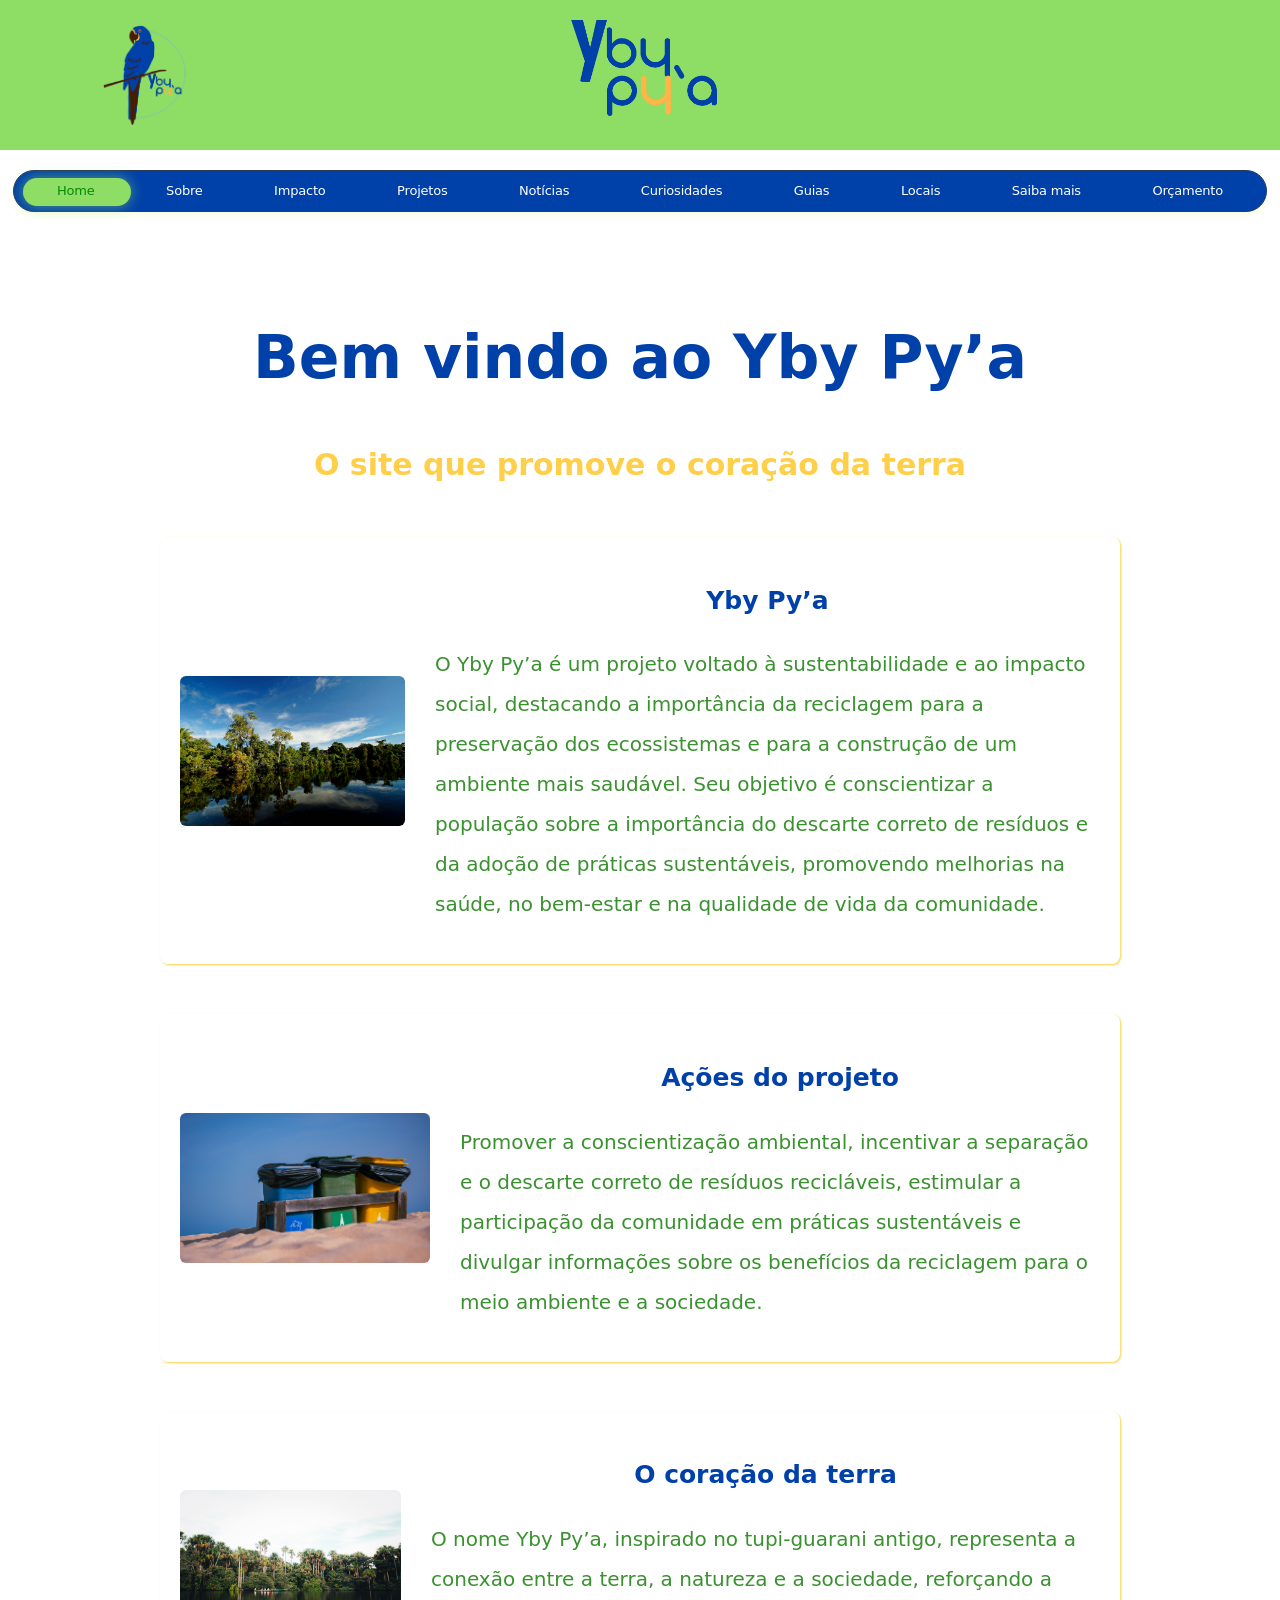
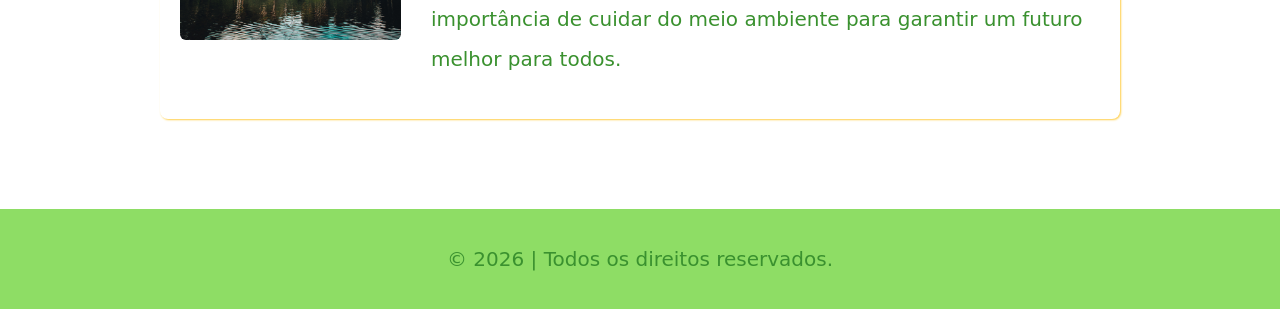
<file: index.html>
<!DOCTYPE html>
<html lang="pt-BR">
<head>
    <meta charset="UTF-8">
    <meta name="viewport" content="width=device-width, initial-scale=1.0">
    <title>Home</title>
    <link rel="stylesheet" href="css/index.css">
    <link rel="icon" href="img/logo.png">
</head>
<body>
    <header>
            <img src="img/logo.png" alt="..." class="logo">
         
         
         <img src="img/slogan.png" alt="..." class="slogan">
    </header>
      <nav class="navbar">
            <ul>
                <li><a href="index.html" class="ativo">Home</a></li>
                <li><a href="sobre.html">Sobre</a></li>
                <li><a href="impacto.html">Impacto</a></li>
                <li><a href="projetos.html">Projetos</a></li>
                <li><a href="noticias.html">Notícias</a></li>
                <li><a href="curiosidades.html">Curiosidades</a></li>
                <li><a href="guias.html">Guias</a></li>
                <li><a href="localizacao.html">Locais</a></li>
                <li><a href="contato.html">Saiba mais</a></li>
                <li><a href="orcamento.html">Orçamento</a></li>
            </ul>
            <div class="indicador"></div>
        </nav>
    <main>
        <h1>Bem vindo ao Yby Py’a</h1>
        <h2>O site que promove o coração da terra</h2>
        <article>
            <img src="img/home01.jpg" alt="Floresta tropical espelhada nas águas calmas de um rio, sob um céu azul com nuvens esparsas">
            <div>
                <h2><b>Yby Py’a</b></h2>
                <p>
                    O Yby Py’a é um projeto voltado à sustentabilidade e ao impacto social, destacando a importância da reciclagem para a preservação dos ecossistemas e para a construção de um ambiente mais saudável. Seu objetivo é conscientizar a população sobre a importância do descarte correto de resíduos e da adoção de práticas sustentáveis, promovendo melhorias na saúde, no bem-estar e na qualidade de vida da comunidade.
                </p>
            </div>
        </article>
        <article>
            <img src="img/home02.jpg" alt="Lixeiras de coleta seletiva em azul, verde e amarelo, instaladas sobre a areia sob um céu limpo.">
            <div>
                <h2><b>Ações do projeto</b></h2>
                <p>
                    Promover a conscientização ambiental, incentivar a separação e o descarte correto de resíduos recicláveis, estimular a participação da comunidade em práticas sustentáveis e divulgar informações sobre os benefícios da reciclagem para o meio ambiente e a sociedade.
                </p>
            </div>
        </article>
        <article>
            <img src="img/home03.jpg" alt="Canoa com visitantes desliza pelas águas escuras de um lago, cercada por palmeiras altas e vegetação densa.">
            <div>
                <h2><b>O coração da terra</b></h2>
                <p>
                    O nome Yby Py’a, inspirado no tupi-guarani antigo, representa a conexão entre a terra, a natureza e a sociedade, reforçando a importância de cuidar do meio ambiente para garantir um futuro melhor para todos.
                </p>
            </div>
        </article>
    </main>
    <footer>
        <p>
            © 2026 | Todos os direitos reservados.
        </p>
    </footer>
    <script src="JS/navbar.js"></script>
</body>
</html>
</file>
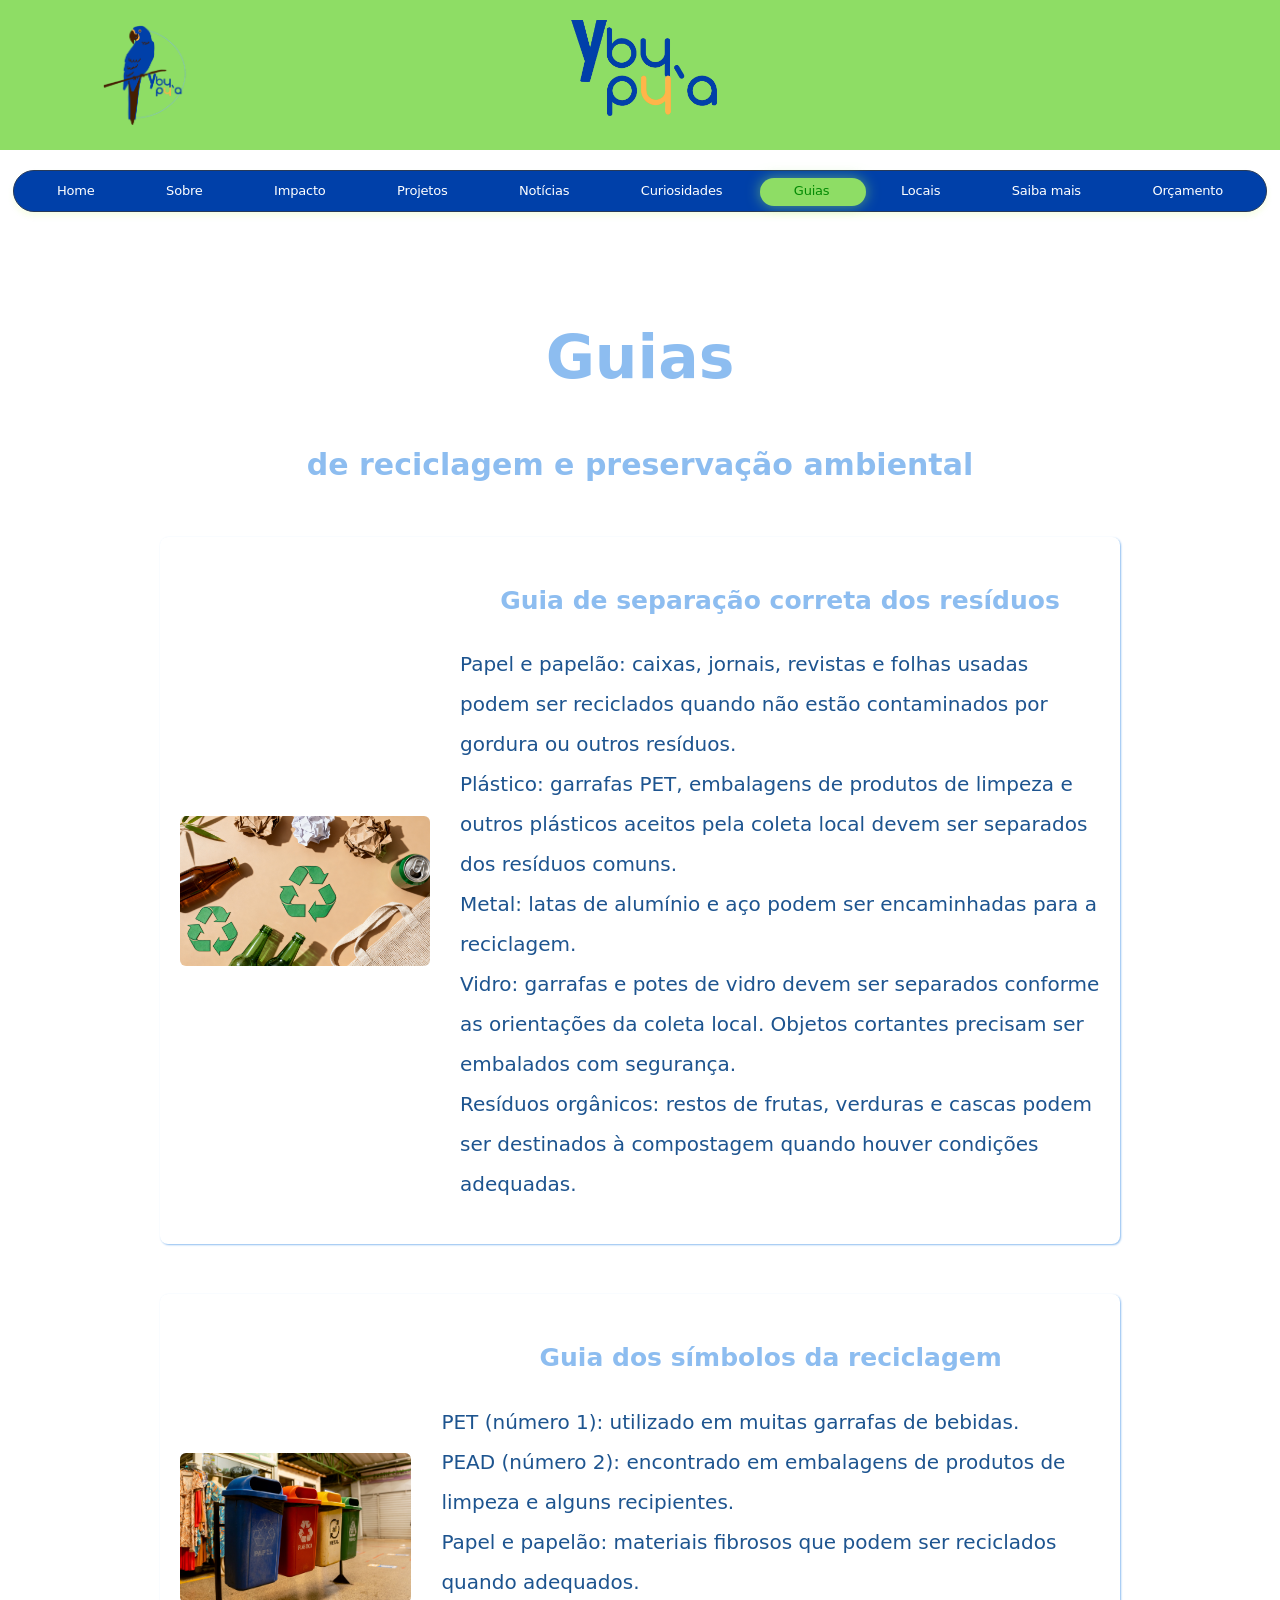
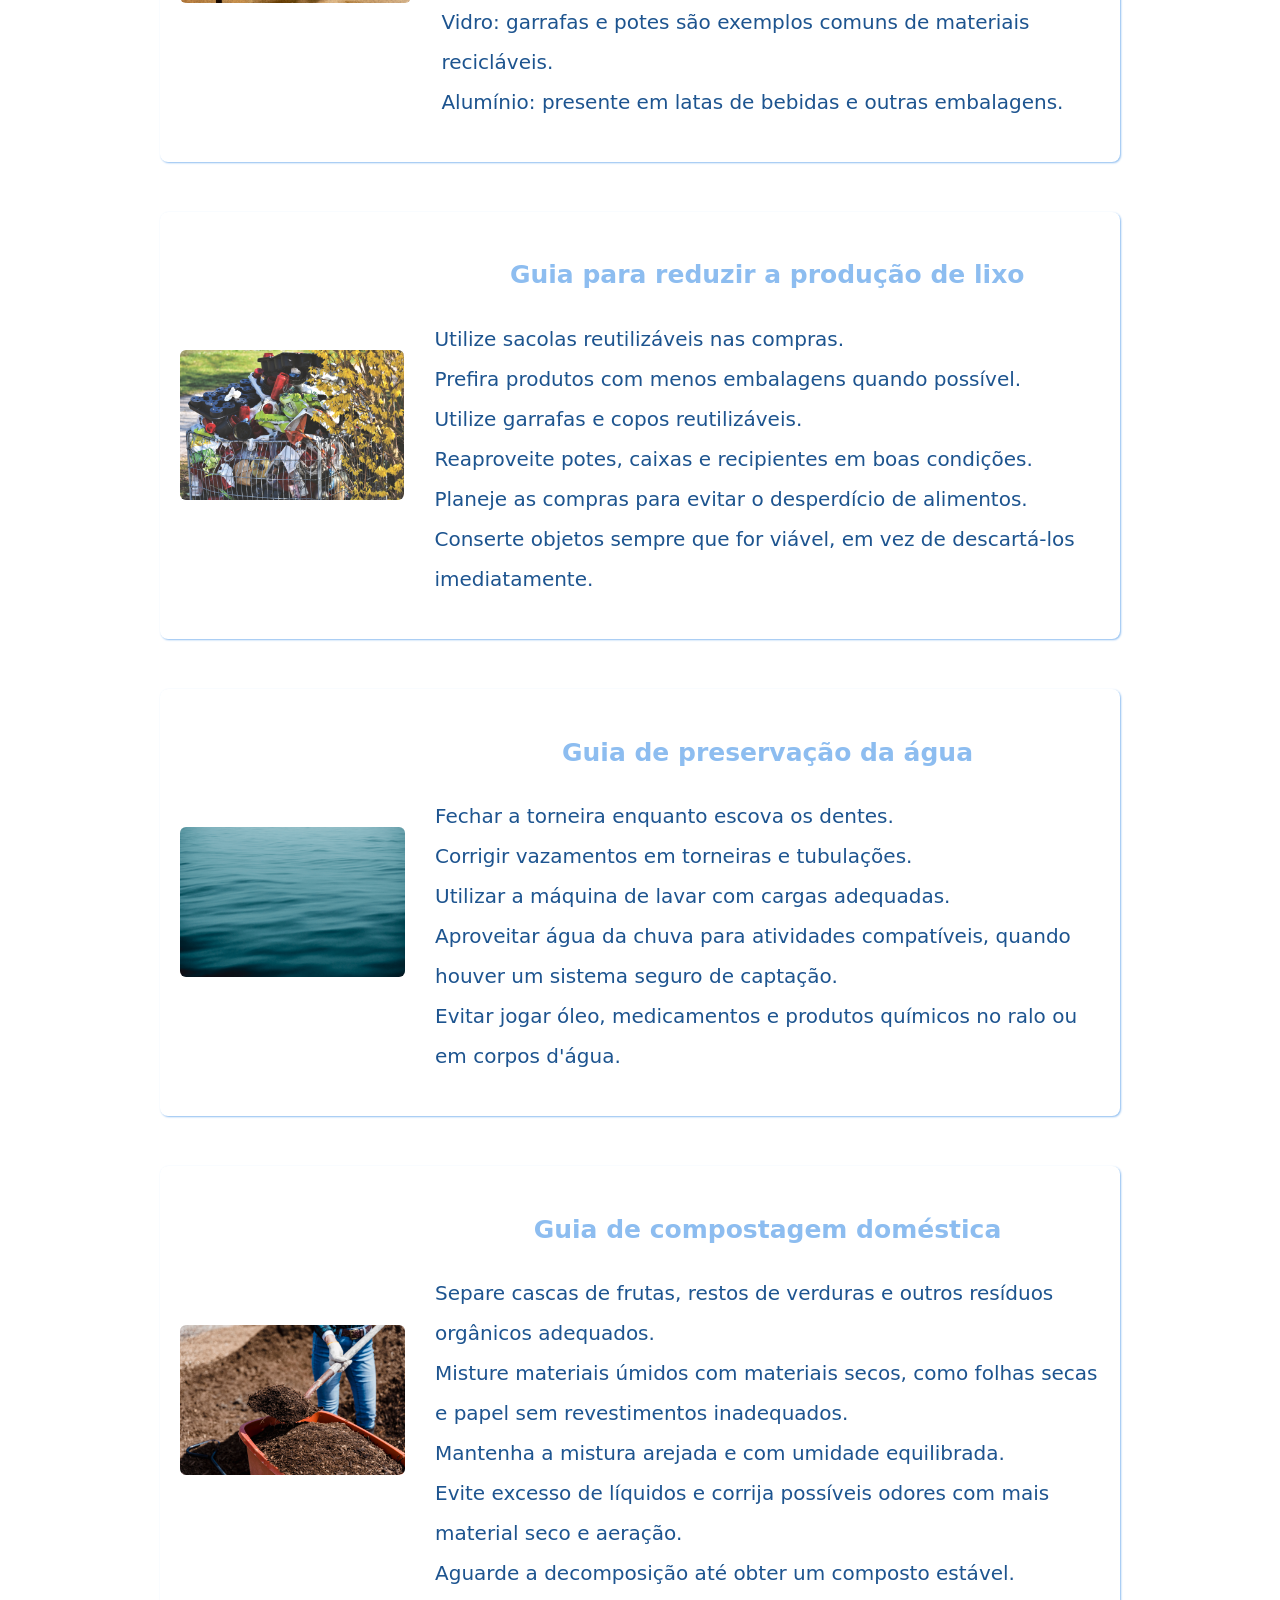
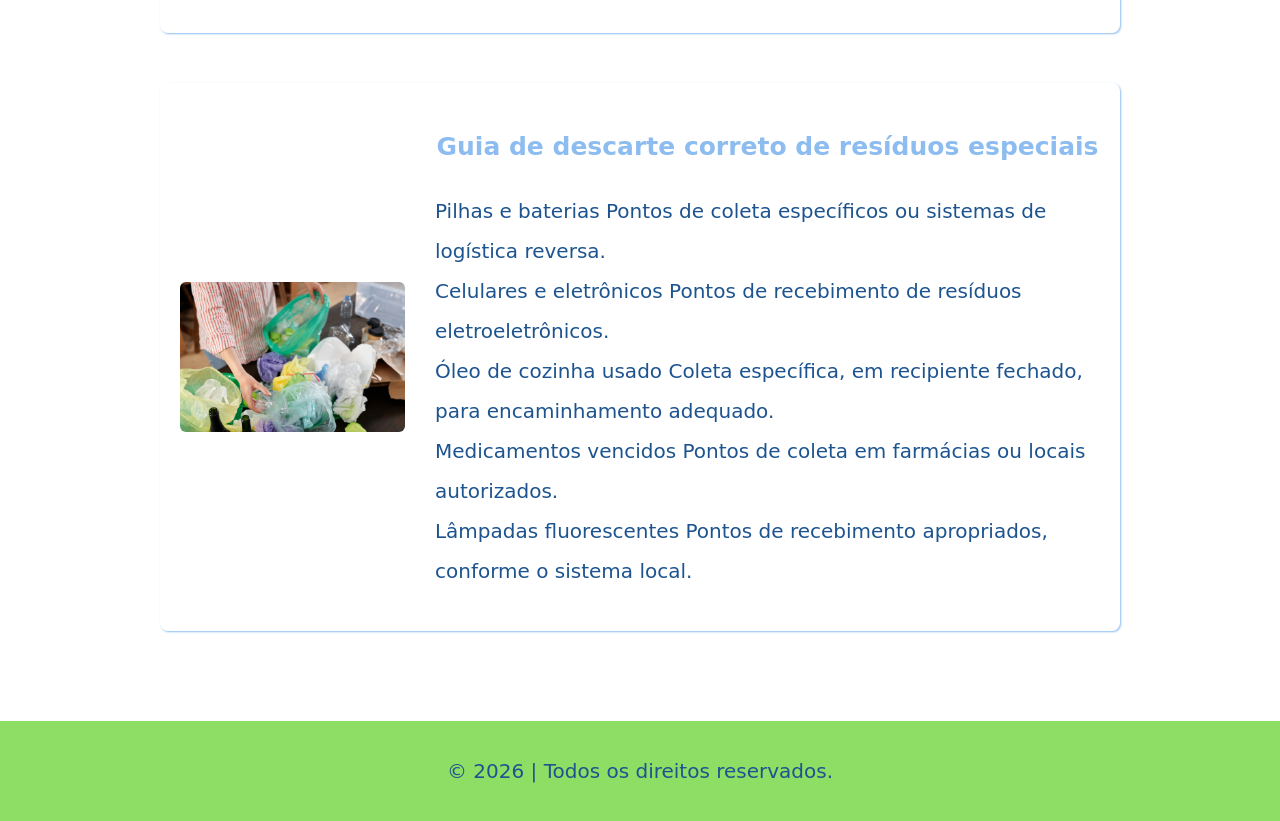
<file: guias.html>
<!DOCTYPE html>
<html lang="pt-BR">
<head>
    <meta charset="UTF-8">
    <meta name="viewport" content="width=device-width, initial-scale=1.0">
    <title>Guias</title>
    <link rel="stylesheet" href="css/guias.css">
    <link rel="icon" href="img/logo.png">
</head>
<body>
    <header>
         
            <img src="img/logo.png" alt="..." class="logo">
         
         
         <img src="img/slogan.png" alt="..." class="slogan">
    </header>
    <nav class="navbar">
            <ul>
                <li><a href="index.html">Home</a></li>
                <li><a href="sobre.html">Sobre</a></li>
                <li><a href="impacto.html">Impacto</a></li>
                <li><a href="projetos.html">Projetos</a></li>
                <li><a href="noticias.html">Notícias</a></li>
                <li><a href="curiosidades.html">Curiosidades</a></li>
                <li><a href="guias.html" class="ativo">Guias</a></li>
                <li><a href="localizacao.html">Locais</a></li>
                <li><a href="contato.html">Saiba mais</a></li>
                <li><a href="orcamento.html">Orçamento</a></li>
            </ul>
            <div class="indicador"></div>
        </nav>
    <main>
        <h1>Guias</h1>
        <h2>de reciclagem e preservação ambiental</h2>
        <article>
            <!-- INSERIR IMAGEM -->
            <img src="img/guias01.jpg" alt="...">
            <div>
                <h2><b>Guia de separação correta dos resíduos</b></h2>
                <p>
                    Papel e papelão: caixas, jornais, revistas e folhas usadas podem ser reciclados quando não estão contaminados por gordura ou outros resíduos.
                    <br>
                    Plástico: garrafas PET, embalagens de produtos de limpeza e outros plásticos aceitos pela coleta local devem ser separados dos resíduos comuns.
                    <br>
                    Metal: latas de alumínio e aço podem ser encaminhadas para a reciclagem.
                    <br>
                    Vidro: garrafas e potes de vidro devem ser separados conforme as orientações da coleta local. Objetos cortantes precisam ser embalados com segurança.
                    <br>    
                    Resíduos orgânicos: restos de frutas, verduras e cascas podem ser destinados à compostagem quando houver condições adequadas. 
                </p>
            </div>
        </article>
        <article>
            <!-- INSERIR IMAGEM -->
            <img src="img/guias02.jpg" alt="...">
            <div>
                <h2><b>Guia dos símbolos da reciclagem</b></h2>
                <p>
                    PET (número 1): utilizado em muitas garrafas de bebidas.
                    <br>
                    PEAD (número 2): encontrado em embalagens de produtos de limpeza e alguns recipientes.
                    <br>
                    Papel e papelão: materiais fibrosos que podem ser reciclados quando adequados.
                    <br>
                    Vidro: garrafas e potes são exemplos comuns de materiais recicláveis.
                    <br>
                    Alumínio: presente em latas de bebidas e outras embalagens.
                </p>
            </div>
        </article>
        <article>
            <!-- INSERIR IMAGEM -->
            <img src="img/guias03.jpg" alt="...">
            <div>
                <h2><b>Guia para reduzir a produção de lixo</b></h2>
                <p>
                    Utilize sacolas reutilizáveis nas compras.
                    <br>
                    Prefira produtos com menos embalagens quando possível.
                    <br>
                    Utilize garrafas e copos reutilizáveis.
                    <br>
                    Reaproveite potes, caixas e recipientes em boas condições.
                    <br>
                    Planeje as compras para evitar o desperdício de alimentos.
                    <br>
                    Conserte objetos sempre que for viável, em vez de descartá-los imediatamente.
                </p>
            </div>
        </article>
        <article>
            <!-- INSERIR IMAGEM -->
            <img src="img/guias04.jpg" alt="...">
            <div>
                <h2><b>Guia de preservação da água</b></h2>
                <p>
                    Fechar a torneira enquanto escova os dentes.
                    <br>
                    Corrigir vazamentos em torneiras e tubulações.
                    <br>
                    Utilizar a máquina de lavar com cargas adequadas.
                    <br>
                    Aproveitar água da chuva para atividades compatíveis, quando houver um sistema seguro de captação.
                    <br>
                    Evitar jogar óleo, medicamentos e produtos químicos no ralo ou em corpos d'água. 
                </p>
            </div>
        </article>
        <article>
            <!-- INSERIR IMAGEM -->
            <img src="img/guias05.jpg" alt="...">
            <div>
                <h2><b>Guia de compostagem doméstica</b></h2>
                <p>
                    Separe cascas de frutas, restos de verduras e outros resíduos orgânicos adequados.
                    <br>
                    Misture materiais úmidos com materiais secos, como folhas secas e papel sem revestimentos inadequados.
                    <br>
                    Mantenha a mistura arejada e com umidade equilibrada.
                    <br>
                    Evite excesso de líquidos e corrija possíveis odores com mais material seco e aeração.
                    <br>
                    Aguarde a decomposição até obter um composto estável.
                </p>
            </div>
        </article>
        <article>
            <!-- INSERIR IMAGEM -->
            <img src="img/guias06.jpg" alt="...">
            <div>
                <h2><b>Guia de descarte correto de resíduos especiais</b></h2>
                <p>
                    Pilhas e baterias	Pontos de coleta específicos ou sistemas de logística reversa.
                    <br>
                    Celulares e eletrônicos	Pontos de recebimento de resíduos eletroeletrônicos.
                    <br>
                    Óleo de cozinha usado	Coleta específica, em recipiente fechado, para encaminhamento adequado.
                    <br>
                    Medicamentos vencidos	Pontos de coleta em farmácias ou locais autorizados.
                    <br>
                    Lâmpadas fluorescentes	Pontos de recebimento apropriados, conforme o sistema local. 
                </p>
            </div>
        </article>
    </main>
    <footer>
        <p>
            © 2026 | Todos os direitos reservados.
        </p>
    </footer>
    <script src="JS/navbar.js"></script>
</body>
</html>
</file>
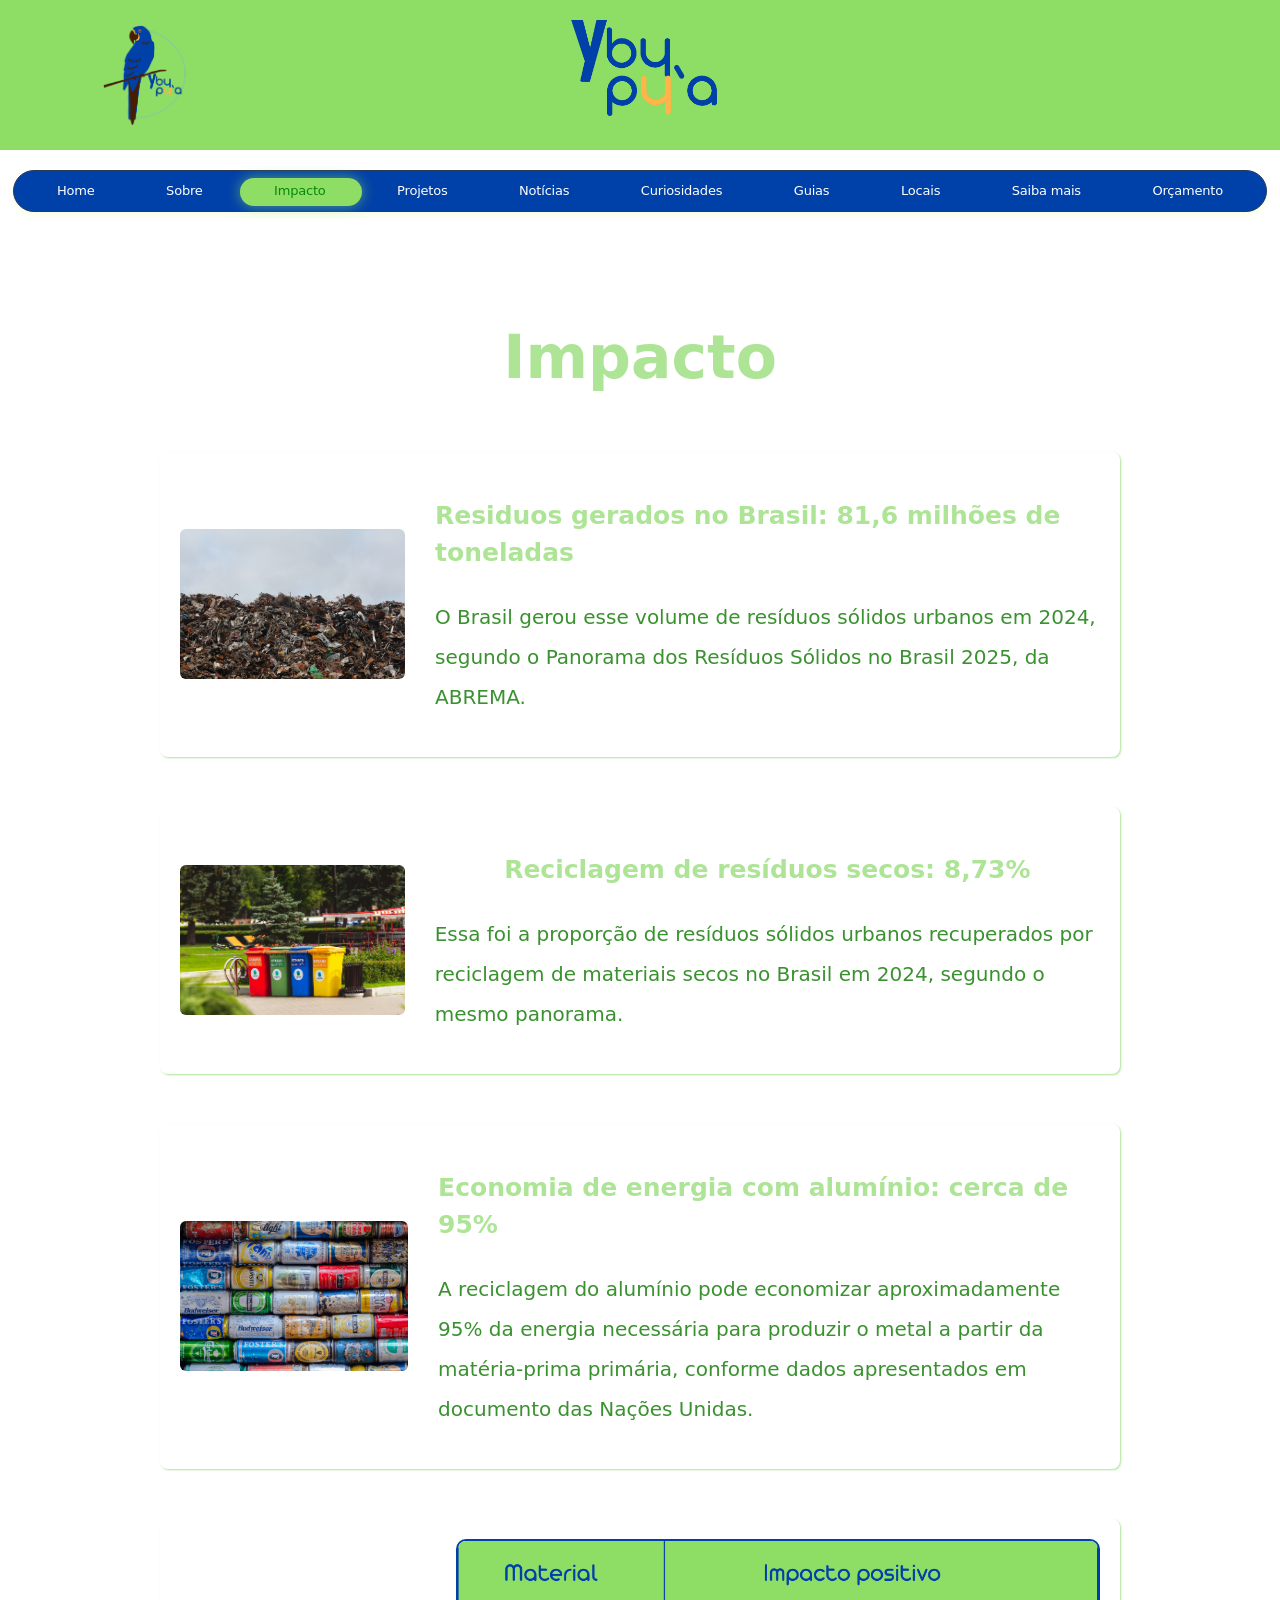
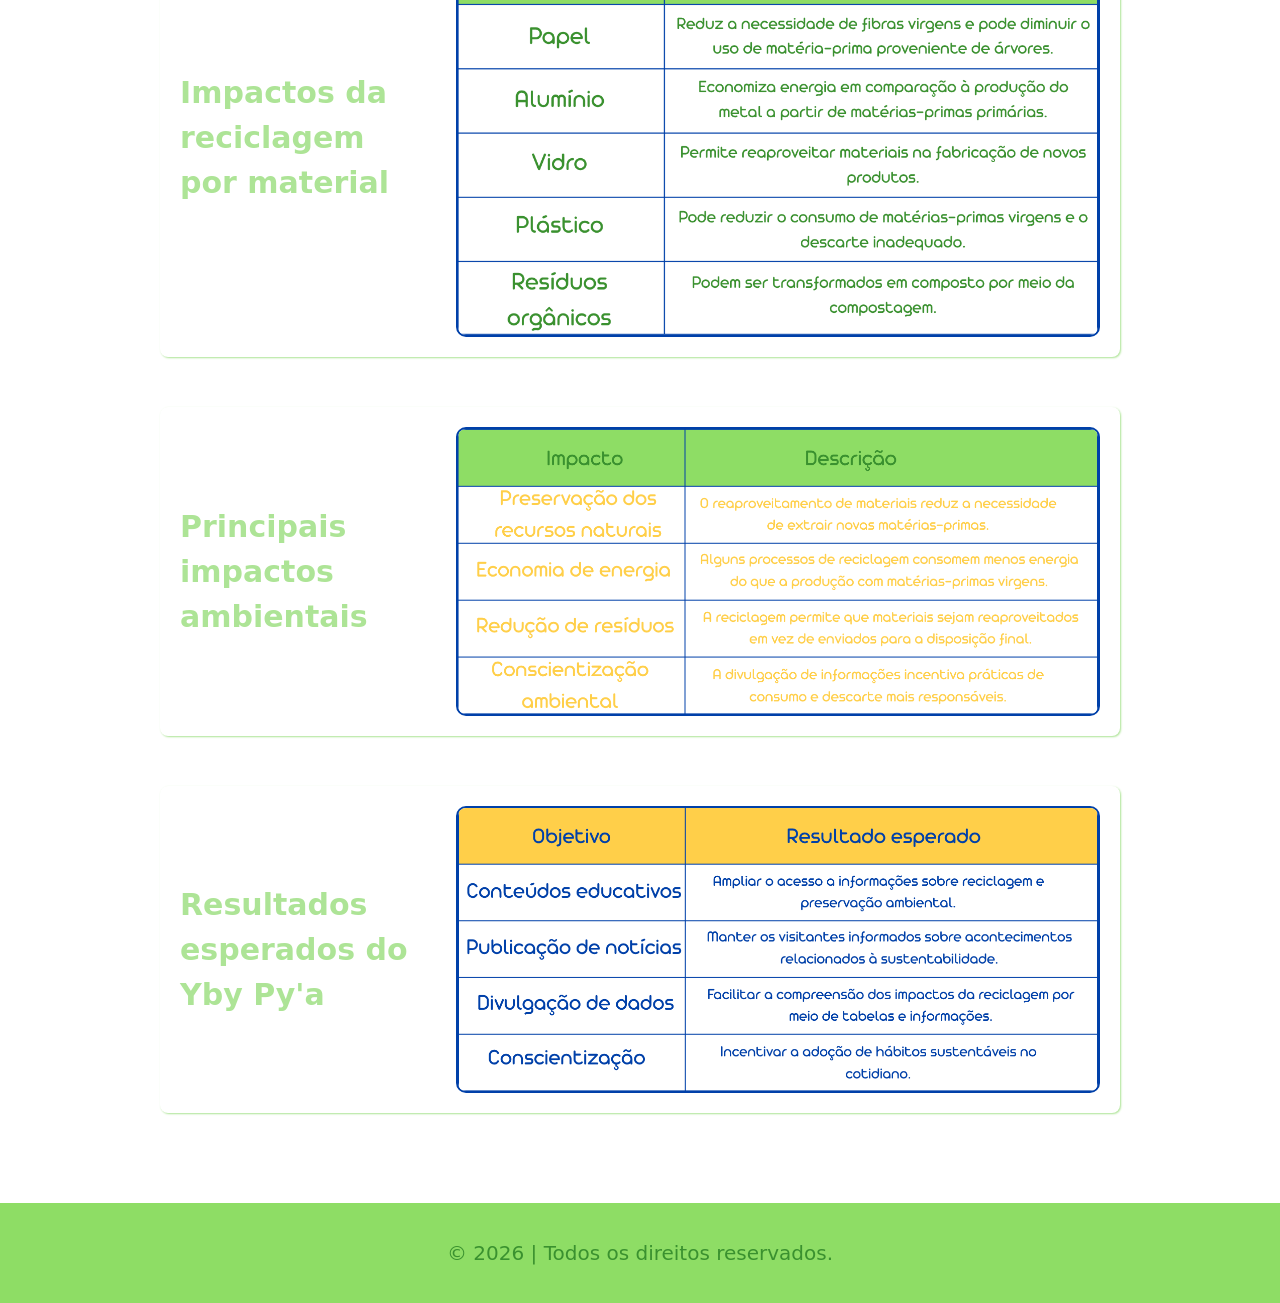
<file: impacto.html>
<!DOCTYPE html>
<html lang="pt-BR">
<head>
    <meta charset="UTF-8">
    <meta name="viewport" content="width=device-width, initial-scale=1.0">
    <title>Impacto</title>
    <link rel="stylesheet" href="css/impacto.css">
    <link rel="icon" href="img/logo.png">
</head>
<body>
    <header>
         
            <img src="img/logo.png" alt="..." class="logo">
         
         
         <img src="img/slogan.png" alt="..." class="slogan">
    </header>
    <nav class="navbar">
            <ul>
                <li><a href="index.html">Home</a></li>
                <li><a href="sobre.html">Sobre</a></li>
                <li><a href="impacto.html"  class="ativo">Impacto</a></li>
                <li><a href="projetos.html">Projetos</a></li>
                <li><a href="noticias.html">Notícias</a></li>
                <li><a href="curiosidades.html">Curiosidades</a></li>
                <li><a href="guias.html">Guias</a></li>
                <li><a href="localizacao.html">Locais</a></li>
                <li><a href="contato.html">Saiba mais</a></li>
                <li><a href="orcamento.html">Orçamento</a></li>
            </ul>
            <div class="indicador"></div>
        </nav>
    <main>
        <h1>Impacto</h1>
        <article>
            <img src="img/impactos01.jpg" alt="...">
            <div>
                <h2><b>Residuos gerados no Brasil: 81,6 milhões de toneladas</b></h2>
                <p>
                    O Brasil gerou esse volume de resíduos sólidos urbanos em 2024, segundo o Panorama dos Resíduos Sólidos no Brasil 2025, da ABREMA.
                </p>
            </div>
        </article>
        <article>
            <img src="img/impactos02.jpg" alt="...">
            <div>
                <h2><b>Reciclagem de resíduos secos: 8,73%</b></h2>
                <p>
                    Essa foi a proporção de resíduos sólidos urbanos recuperados por reciclagem de materiais secos no Brasil em 2024, segundo o mesmo panorama.
                </p>
            </div>
        </article>
        <article>
            <img src="img/impactos03.jpg" alt="...">
            <div>
                <h2><b>Economia de energia com alumínio: cerca de 95%</b></h2>
                <p>
                    A reciclagem do alumínio pode economizar aproximadamente 95% da energia necessária para produzir o metal a partir da matéria-prima primária, conforme dados apresentados em documento das Nações Unidas.
                </p>
            </div>
        </article>
        <article>
            <h2>Impactos da reciclagem por material</h2>
            <img src="img/tabelas_impactos01.png" alt="..." class="tabela01">
        </article>
        <article>
            <h2>Principais impactos ambientais</h2>
            <img src="img/tabelas_impactos02.png" alt="..." class="tabela02">
        </article>
        <article>
            <h2>Resultados esperados do Yby Py'a</h2>
            <img src="img/tabelas_impactos03.png" alt="..." class="tabela03">
        </article>
    </main>
    <footer>
        <p>
            © 2026 | Todos os direitos reservados.
        </p>
    </footer>
    <script src="JS/navbar.js"></script>
</body>
</html>
</file>
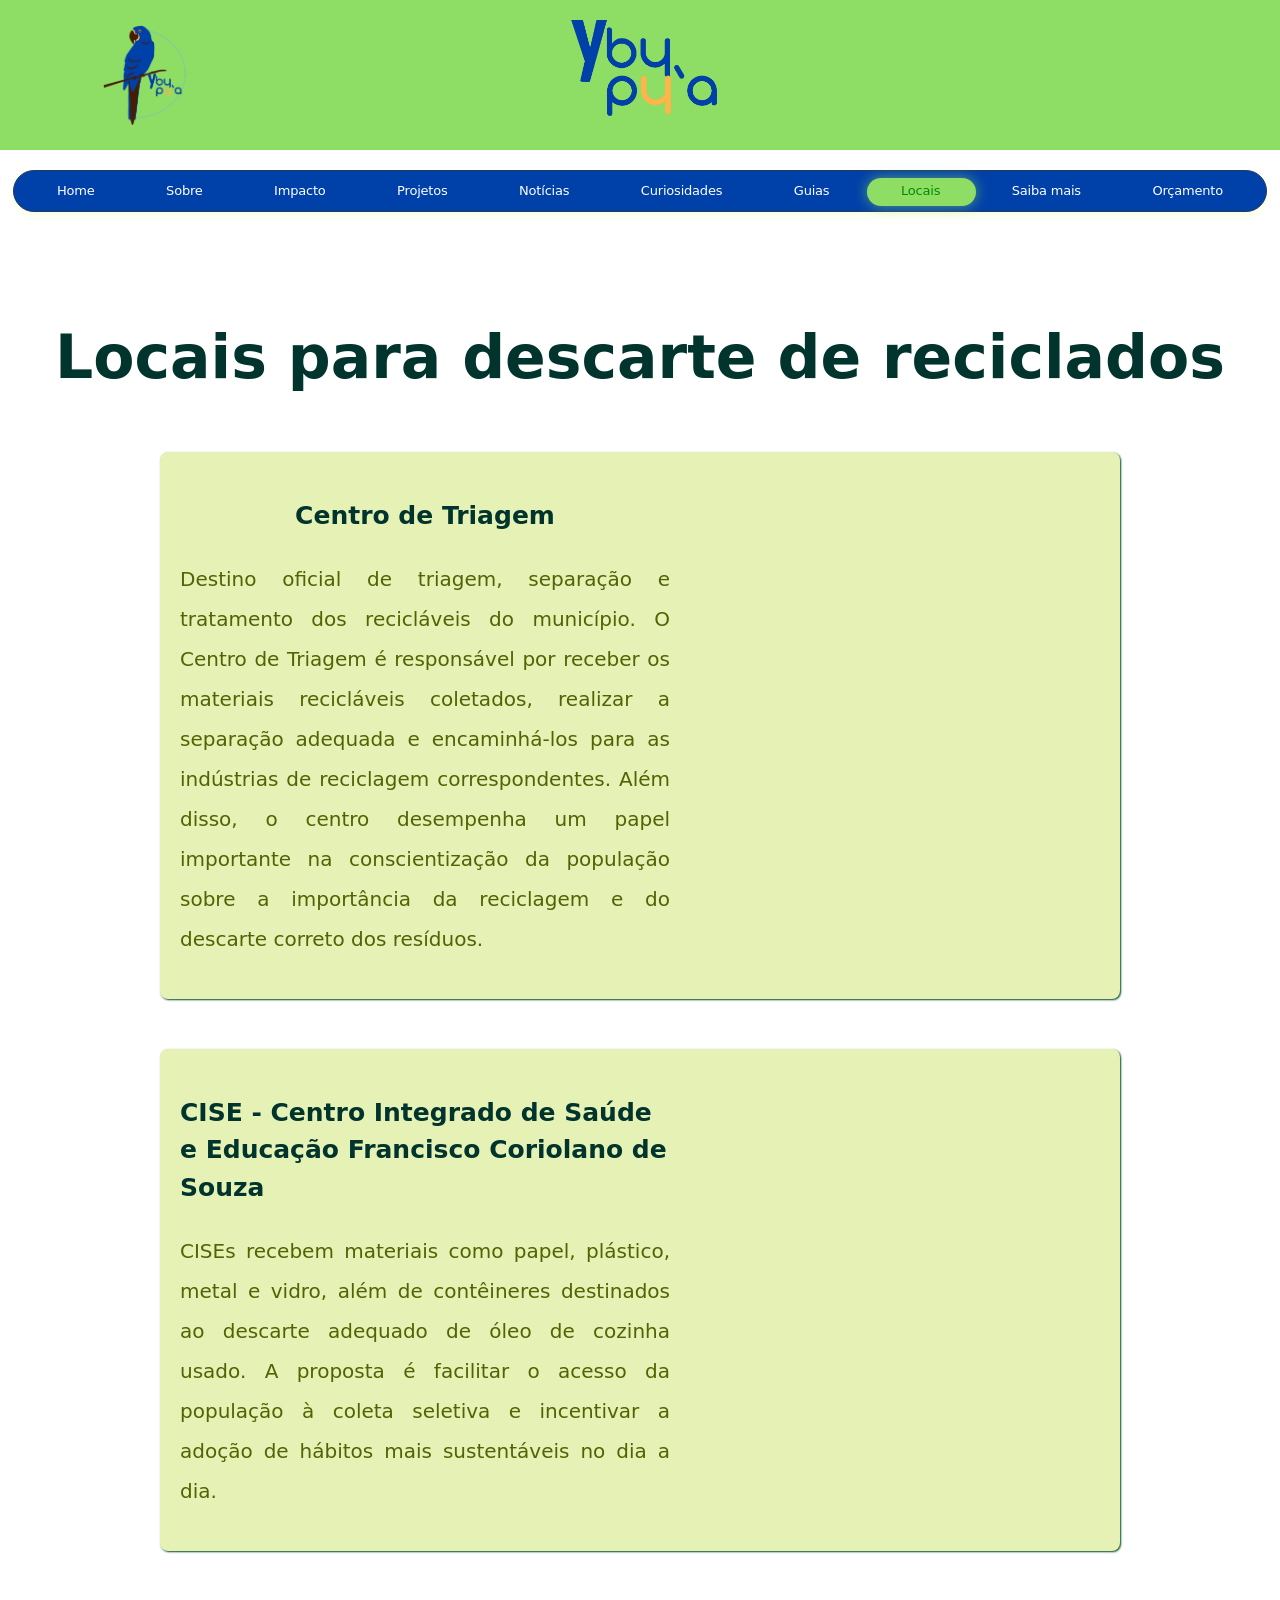
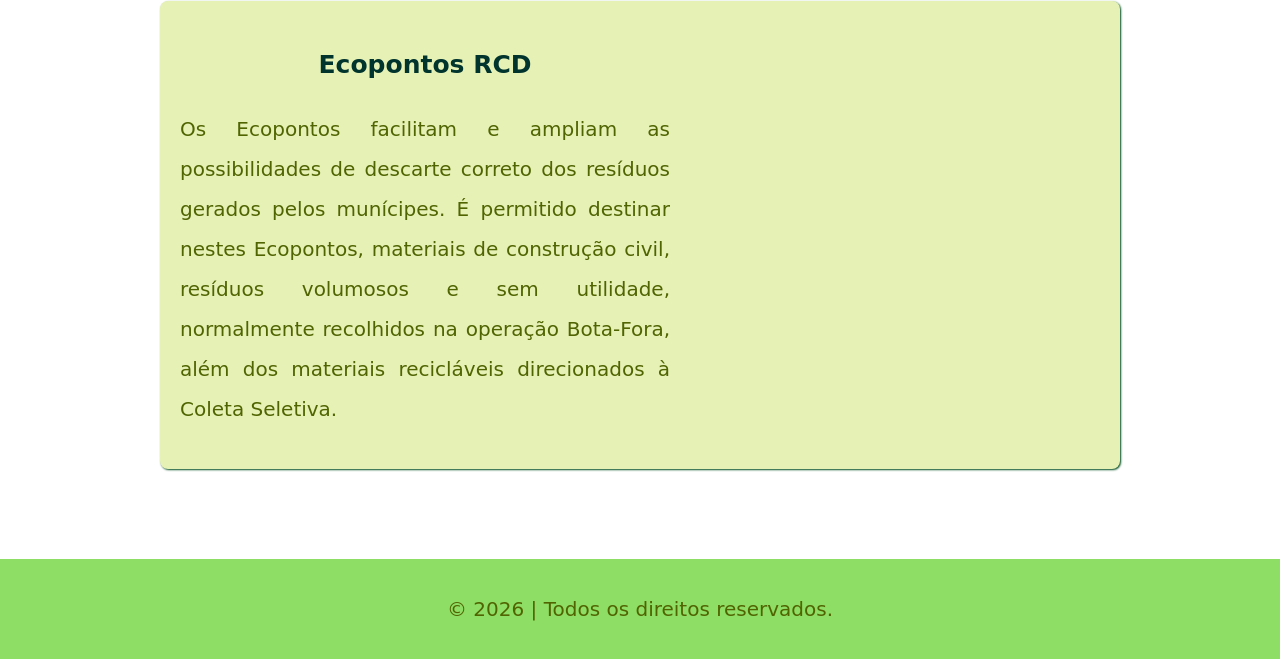
<file: localizacao.html>
<!DOCTYPE html>
<html lang="pt-BR">
<head>
    <meta charset="UTF-8">
    <meta name="viewport" content="width=device-width, initial-scale=1.0">
    <title>Locais</title>
    <link rel="stylesheet" href="css/localizacao.css">
    <link rel="icon" href="img/logo.png">
</head>
<body>
     <header>
         
         <img src="img/logo.png" alt="..." class="logo">
         
         
        <img src="img/slogan.png" alt="..." class="slogan">
    </header>
        <nav class="navbar">
            <ul>
                <li><a href="index.html">Home</a></li>
                <li><a href="sobre.html">Sobre</a></li>
                <li><a href="impacto.html">Impacto</a></li>
                <li><a href="projetos.html">Projetos</a></li>
                <li><a href="noticias.html">Notícias</a></li>
                <li><a href="curiosidades.html">Curiosidades</a></li>
                <li><a href="guias.html">Guias</a></li>
                <li><a href="localizacao.html" class="ativo">Locais</a></li>
                <li><a href="contato.html">Saiba mais</a></li>
                <li><a href="orcamento.html">Orçamento</a></li>
            </ul>
            <div class="indicador"></div>
        </nav>
        </nav>
        <main>
            <h1>Locais para descarte de reciclados</h1>
        <article>
            <div>
                <h2><b>Centro de Triagem</b></h2>
            <p>
            Destino oficial de triagem, separação e tratamento dos recicláveis do município. O Centro de Triagem é responsável por receber os materiais recicláveis coletados, realizar a separação adequada e encaminhá-los para as indústrias de reciclagem correspondentes. Além disso, o centro desempenha um papel importante na conscientização da população sobre a importância da reciclagem e do descarte correto dos resíduos.
            </p>
            </div>
            <div class="mapa">
             <iframe src="https://www.google.com/maps/embed?pb=!1m18!1m12!1m3!1d3655.886175126729!2d-46.546795!3d-23.608414799999995!2m3!1f0!2f0!3f0!3m2!1i1024!2i768!4f13.1!3m3!1m2!1s0x94ce5d19894fa17b%3A0x678cc0e3655a2fb3!2sDAE%20-%20Departamento%20de%20%C3%81gua%20e%20Esgoto%20-%20Centro%20de%20Triagem!5e0!3m2!1spt-PT!2sbr!4v1792191514589!5m2!1spt-PT!2sbr" width="400" height="300" style="border:0;" allowfullscreen="" loading="lazy" referrerpolicy="strict-origin-when-cross-origin"></iframe>
            </div>
    </article>
    <article>
        <div>
            <h2><b>CISE - Centro Integrado de Saúde e Educação Francisco Coriolano de Souza</b></h2>
        <p>
           CISEs recebem materiais como papel, plástico, metal e vidro, além de contêineres destinados ao descarte adequado de óleo de cozinha usado. A proposta é facilitar o acesso da população à coleta seletiva e incentivar a adoção de hábitos mais sustentáveis no dia a dia.
        </p>
        </div>
            <div class="mapa">
                <iframe src="https://www.google.com/maps/embed?pb=!1m18!1m12!1m3!1d3654.8905725933855!2d-46.5727756!3d-23.644089599999997!2m3!1f0!2f0!3f0!3m2!1i1024!2i768!4f13.1!3m3!1m2!1s0x94ce43320764fbad%3A0x4dd44e05738ef54b!2sCISE%20-%20Centro%20Integrado%20de%20Sa%C3%BAde%20e%20Educa%C3%A7%C3%A3o%20Francisco%20Coriolano%20de%20Souza!5e0!3m2!1spt-PT!2sbr!4v1792192140210!5m2!1spt-PT!2sbr" width="400" height="300" style="border:0;" allowfullscreen="" loading="lazy" referrerpolicy="strict-origin-when-cross-origin"></iframe>
            </div>
    </article>
    <article>
        <div>
            <h2><b>Ecopontos RCD</b></h2>
        <p>
            Os Ecopontos facilitam e ampliam as possibilidades de descarte correto dos resíduos gerados pelos munícipes. É permitido destinar nestes Ecopontos, materiais de construção civil, resíduos volumosos e sem utilidade, normalmente recolhidos na operação Bota-Fora, além dos materiais recicláveis direcionados à Coleta Seletiva.
 
        </p>
        </div>
            <div class="mapa">
                <iframe src="https://www.google.com/maps/embed?pb=!1m18!1m12!1m3!1d3653.222888005744!2d-46.5546338!3d-23.7037333!2m3!1f0!2f0!3f0!3m2!1i1024!2i768!4f13.1!3m3!1m2!1s0x94ce43002d66044b%3A0x429c7866dc464ae0!2sEcoponto%20Centro!5e0!3m2!1spt-PT!2sbr!4v1792193178680!5m2!1spt-PT!2sbr" width="400" height="300" style="border:0;" allowfullscreen="" loading="lazy" referrerpolicy="strict-origin-when-cross-origin"></iframe>
            </div>
    </article>
</main>
<footer>
        <p>
            © 2026 | Todos os direitos reservados.
        </p>
 </footer>
    <script src="JS/navbar.js"></script>
</body>
</html>
</file>
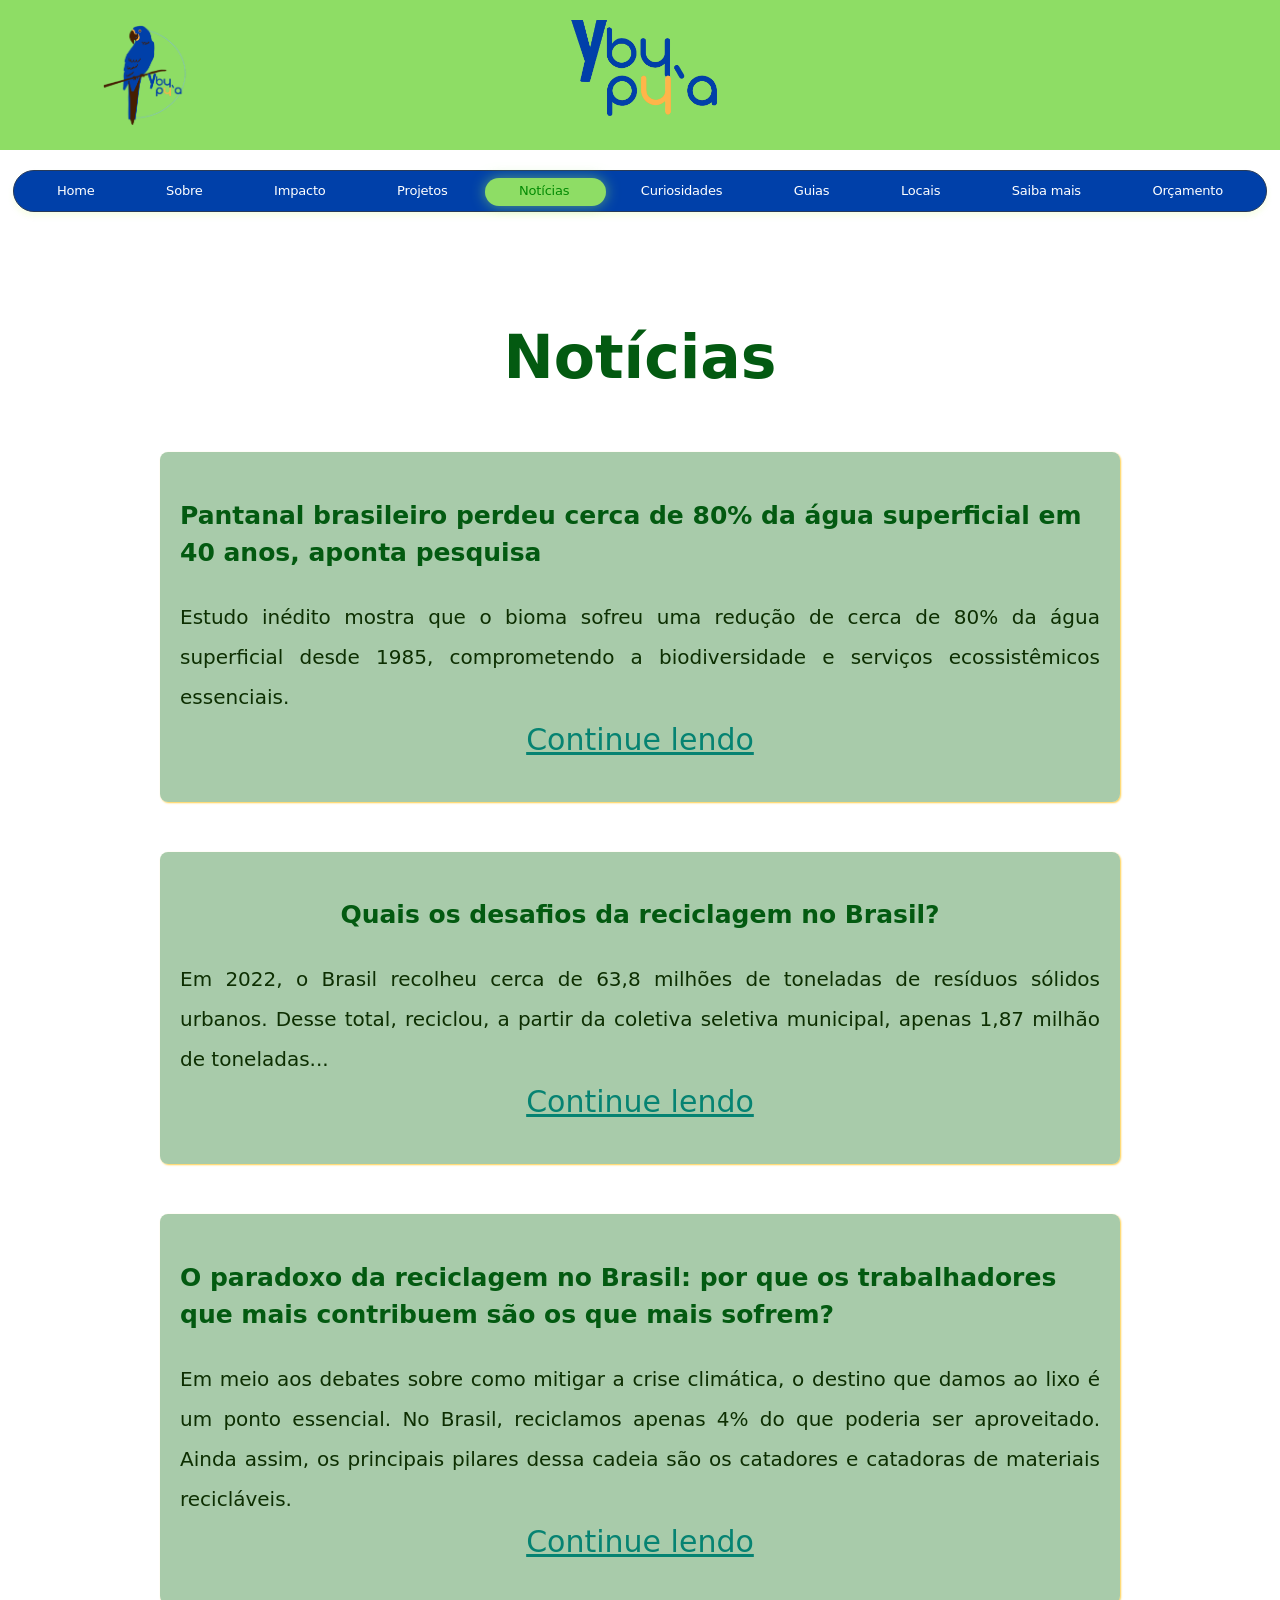
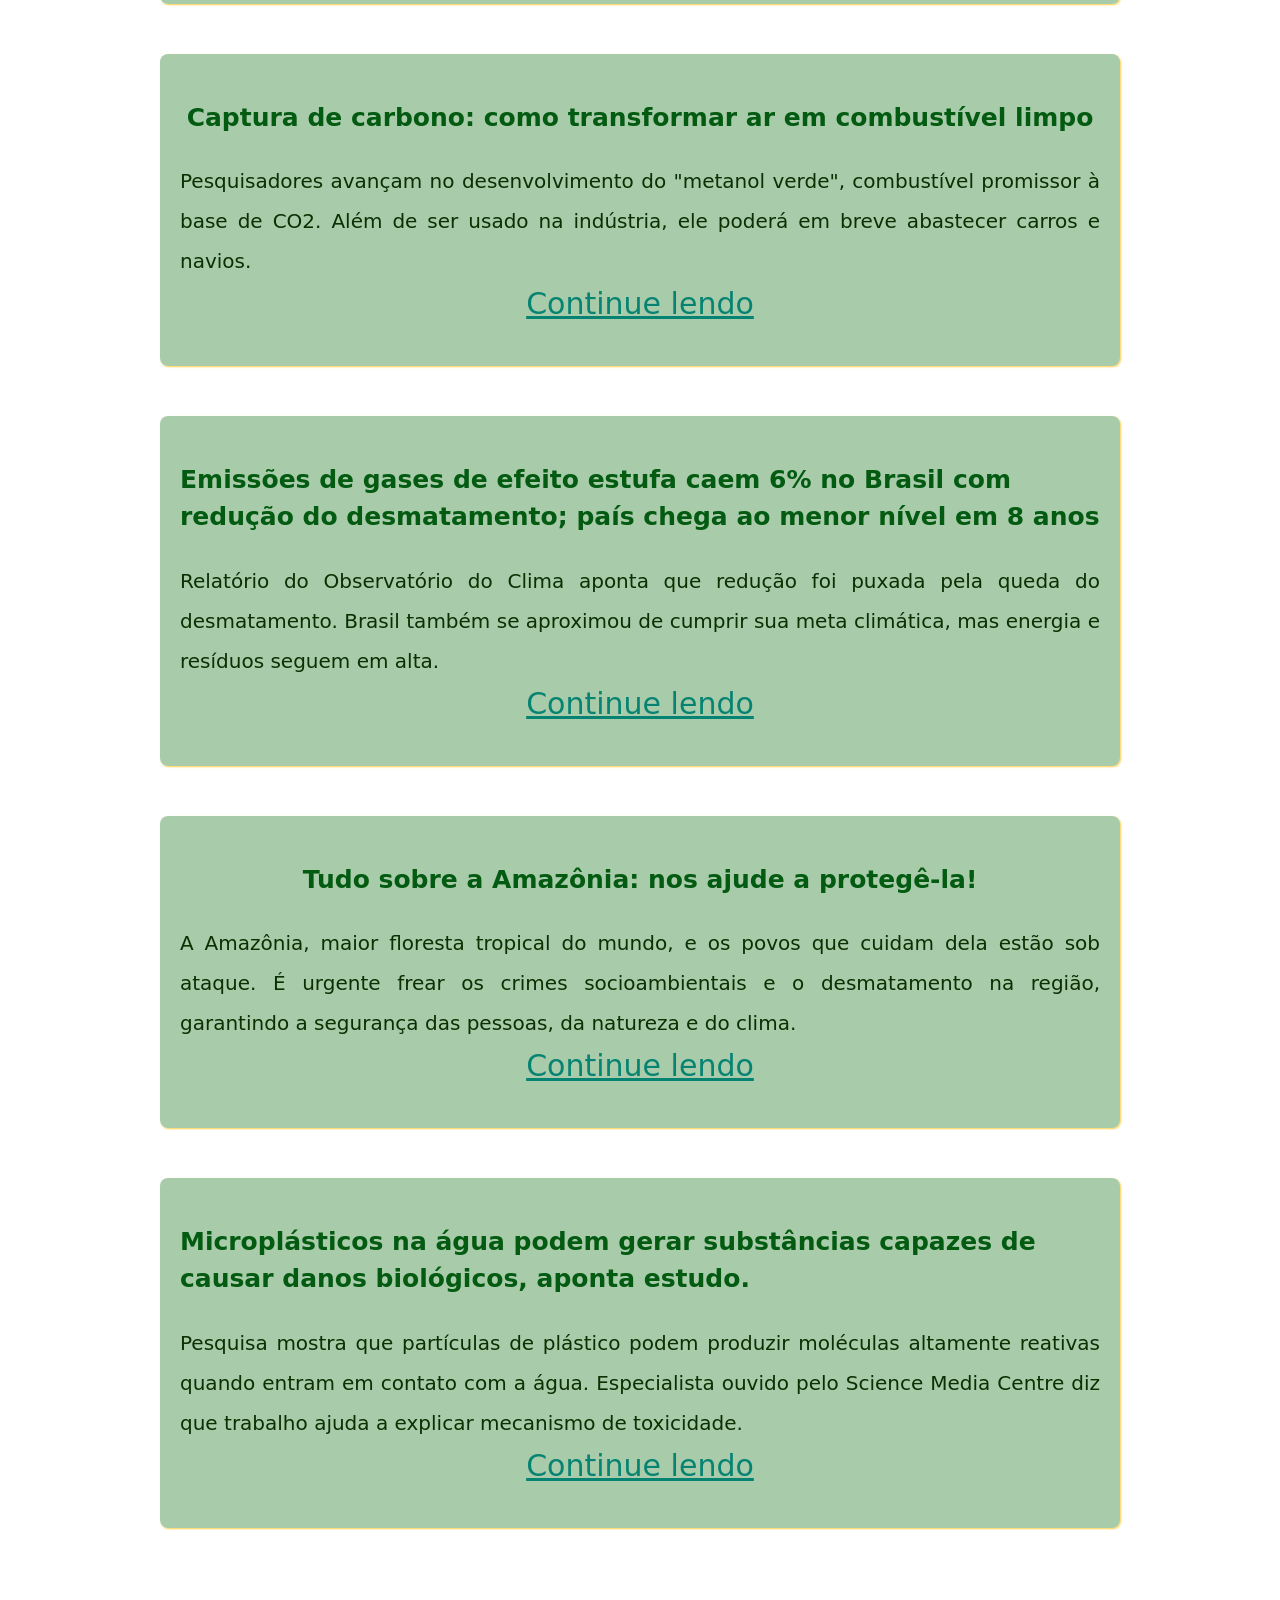
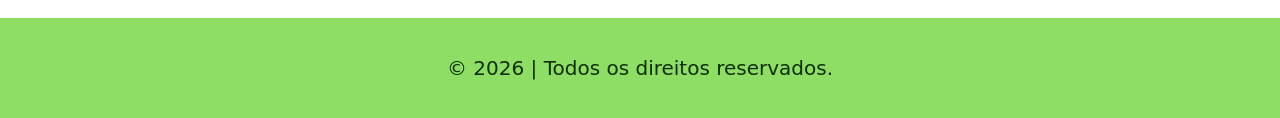
<file: noticias.html>
<!DOCTYPE html>
<html lang="pt-BR">
<head>
    <meta charset="UTF-8">
    <meta name="viewport" content="width=device-width, initial-scale=1.0">
    <title>Notícias</title>
    <link rel="stylesheet" href="css/noticias.css">
    <link rel="icon" href="img/logo.png">
</head>
<body>
     <header>
         
            <img src="img/logo.png" alt="..." class="logo">
         
         
         <img src="img/slogan.png" alt="..." class="slogan">
    </header>
    <nav class="navbar">
            <ul>
                <li><a href="index.html">Home</a></li>
                <li><a href="sobre.html">Sobre</a></li>
                <li><a href="impacto.html">Impacto</a></li>
                <li><a href="projetos.html">Projetos</a></li>
                <li><a href="noticias.html" class="ativo">Notícias</a></li>
                <li><a href="curiosidades.html">Curiosidades</a></li>
                <li><a href="guias.html">Guias</a></li>
                <li><a href="localizacao.html">Locais</a></li>
                <li><a href="contato.html">Saiba mais</a></li>
                <li><a href="orcamento.html">Orçamento</a></li>
            </ul>
            <div class="indicador"></div>
        </nav>
    <main>
        <h1>Notícias</h1>
    
        <article>
            <div>
                <h2><b>Pantanal brasileiro perdeu cerca de 80% da água superficial em 40 anos, aponta pesquisa</b></h2>
            <p>
                Estudo inédito mostra que o bioma sofreu uma redução de cerca de 80% da água superficial desde 1985, comprometendo a biodiversidade e serviços ecossistêmicos essenciais. 
                <a href="https://namu.com.br/portal/alimentacao/organica/como-fazer-uma-horta-com-materiais-reaproveitados/" target="_blank">Continue lendo</a>
            </p>
            </div>
        </article>
        <article>
            <div>
                <h2><b>Quais os desafios da reciclagem no Brasil?</b></h2>
            <p>
                Em 2022, o Brasil recolheu cerca de 63,8 milhões de toneladas de resíduos sólidos urbanos. Desse total, reciclou, a partir da coletiva seletiva municipal, apenas 1,87 milhão de toneladas...
                <a href="https://www.uol.com.br/ecoa/faq/desafios-da-reciclagem-no-brasil.htm" target="_blank">Continue lendo</a>
            </p>    
            
                
            </div>
        </article>
        <article>
            <div>
                <h2><b>O paradoxo da reciclagem no Brasil: por que os trabalhadores que mais contribuem são os que mais sofrem?</b></h2>
            <p>
               Em meio aos debates sobre como mitigar a crise climática, o destino que damos ao lixo é um ponto essencial. No Brasil, reciclamos apenas 4% do que poderia ser aproveitado. Ainda assim, os principais pilares dessa cadeia são os catadores e catadoras de materiais recicláveis.
               <a href="https://g1.globo.com/meio-ambiente/noticia/2026/03/10/o-paradoxo-da-reciclagem-no-brasil-por-que-os-trabalhadores-que-mais-contribuem-sao-os-que-mais-sofrem.ghtml" target="_blank">Continue lendo</a>
            </p> 
            </div>
        </article>
            <article>
                <div>
                    <h2><b>Captura de carbono: como transformar ar em combustível limpo</b></h2>
                <p>
                       Pesquisadores avançam no desenvolvimento do "metanol verde", combustível promissor à base de CO2. Além de ser usado na indústria, ele poderá em breve abastecer carros e navios.
                       <a href="https://g1.globo.com/meio-ambiente/sustentabilidade/noticia/2024/05/24/captura-de-carbono-como-transformar-ar-em-combustivel-limpo.ghtml" target="_blank">Continue lendo</a>
                </p>  
                </div>
            </article>
            <article>
                <div>
                    <h2><b>Emissões de gases de efeito estufa caem 6% no Brasil com redução do desmatamento; país chega ao menor nível em 8 anos</b></h2>
                <p>
                        Relatório do Observatório do Clima aponta que redução foi puxada pela queda do desmatamento. Brasil também se aproximou de cumprir sua meta climática, mas energia e resíduos seguem em alta.
                       <a href="https://g1.globo.com/meio-ambiente/noticia/2026/10/21/emissoes-de-gases-de-efeito-estufa-caem-6percent-no-brasil-com-reducao-do-desmatamento-pais-chega-ao-menor-nivel-em-8-anos.ghtml" target="_blank">Continue lendo</a>
                </p>  
                </div>
            </article>
            <article>
                <div>
                    <h2><b>Tudo sobre a Amazônia: nos ajude a protegê-la!</b></h2>
                <p>
                        A Amazônia, maior floresta tropical do mundo, e os povos que cuidam dela estão sob ataque. É urgente frear os crimes socioambientais e o desmatamento na região, garantindo a segurança das pessoas, da natureza e do clima.
                       <a href="https://www.greenpeace.org/brasil/informe-se/amazonia/?utm_source=google&utm_medium=grants&utm_campaign=cop30&utm_content=grants_amazonia_2026&utm_term=informar&utm_term=crise%20clim%C3%A1tica%20amaz%C3%B4nia&utm_campaign=&utm_source=adwords&utm_medium=ppc&hsa_acc=7235609613&hsa_cam=23090357402&hsa_grp=194940376477&hsa_ad=802856002719&hsa_src=g&hsa_tgt=kwd-2475749653390&hsa_kw=crise%20clim%C3%A1tica%20amaz%C3%B4nia&hsa_mt=b&hsa_net=adwords&hsa_ver=3&gad_source=1&gad_campaignid=23090357402&gbraid=0AAAAADzBjSMSgYjodo6sJ_YgKnmoDZ1Yy&gclid=CjwKCAjwxeHWBhBPEiwAiqtQ-fmGxhIuqfHb51lkBFi6eEYrOreX7IXQ4tNizCnGvZqsWaQ124Ec6hoCUxUQAvD_BwE" target="_blank">Continue lendo</a>
                </p>  
                </div>
            </article>
            <article>
                <div>
                    <h2><b>Microplásticos na água podem gerar substâncias capazes de causar danos biológicos, aponta estudo.</b></h2>
                <p>
                            
                        Pesquisa mostra que partículas de plástico podem produzir moléculas altamente reativas quando entram em contato com a água. Especialista ouvido pelo Science Media Centre diz que trabalho ajuda a explicar mecanismo de toxicidade.
                       <a href=https://g1.globo.com/meio-ambiente/noticia/2026/10/20/microplasticos-na-agua-podem-gerar-substancias-capazes-de-causar-danos-biologicos-aponta-estudo.ghtml" target="_blank">Continue lendo</a>
                </p>  
                </div>
            </article>

    </main>
    <footer>
        <p>
            © 2026 | Todos os direitos reservados.
        </p>
    </footer>
    <script src="JS/navbar.js"></script>
</body>
</html>
</file>
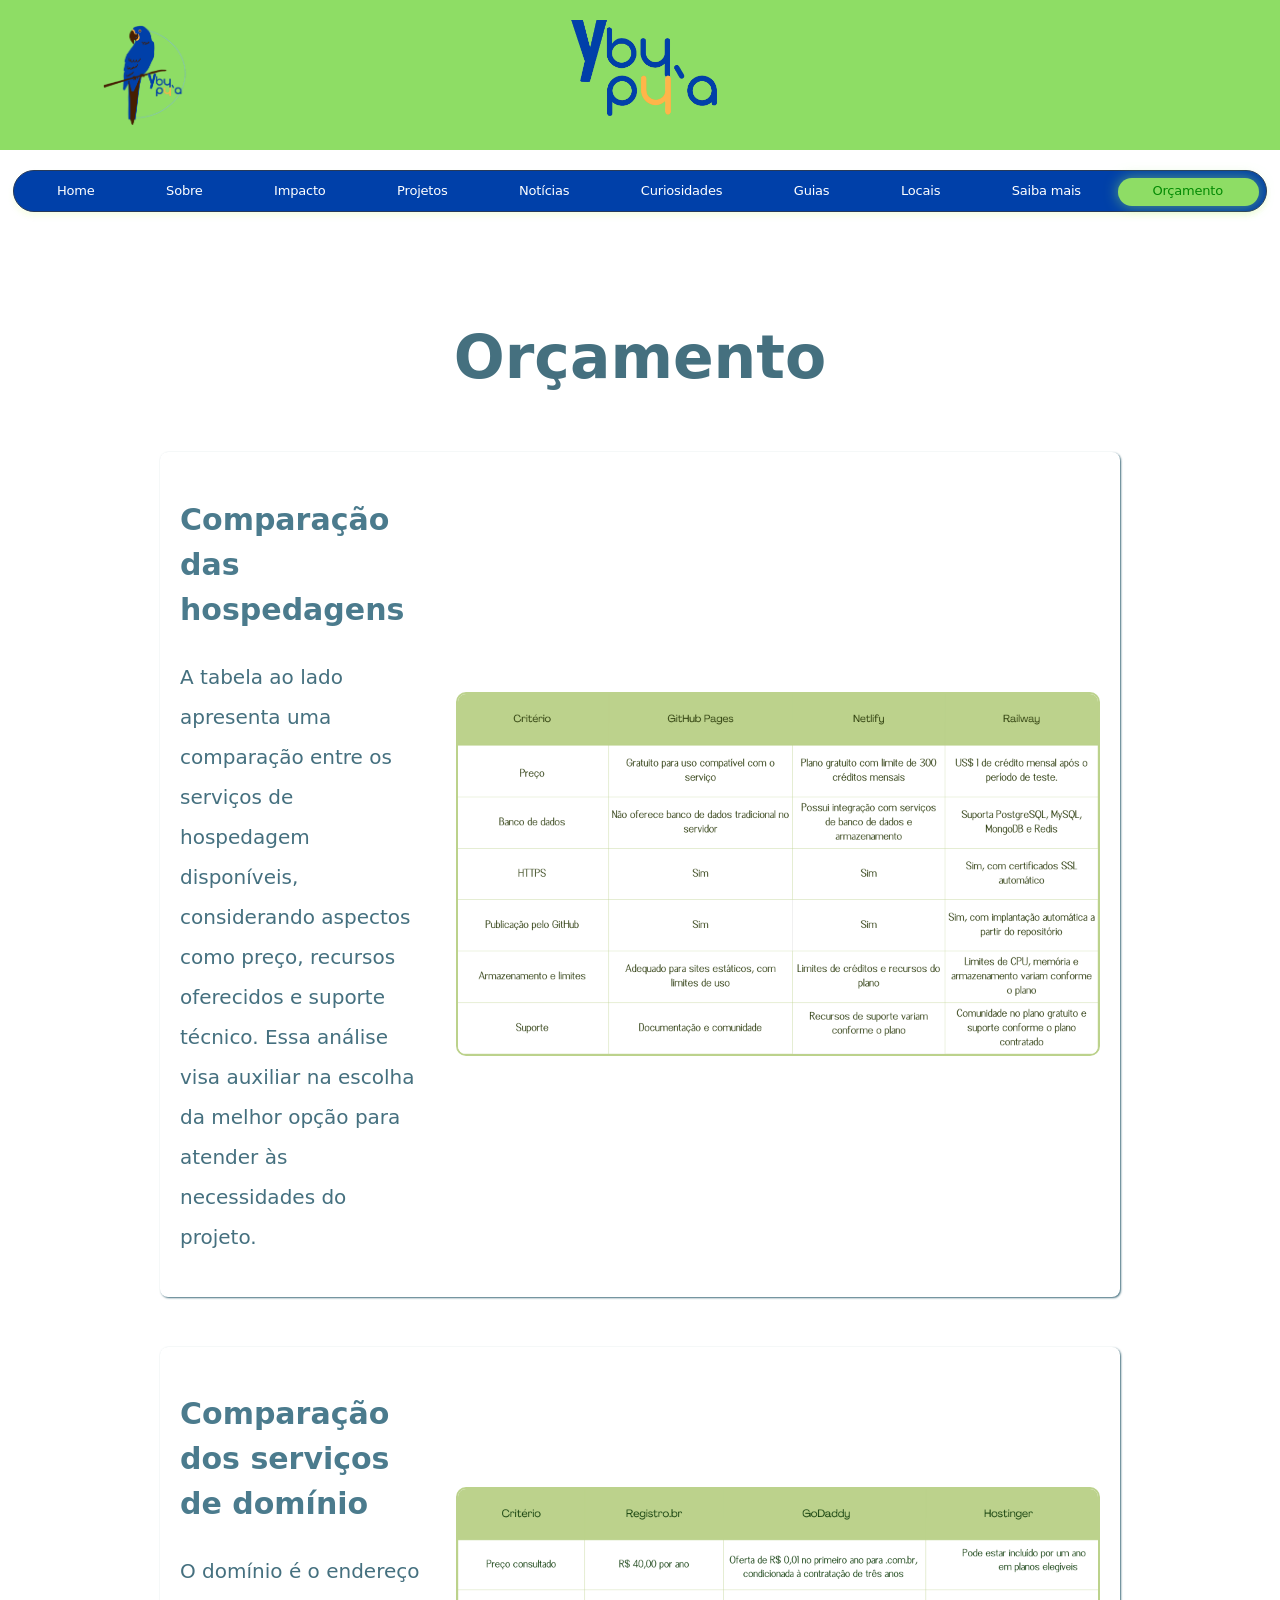
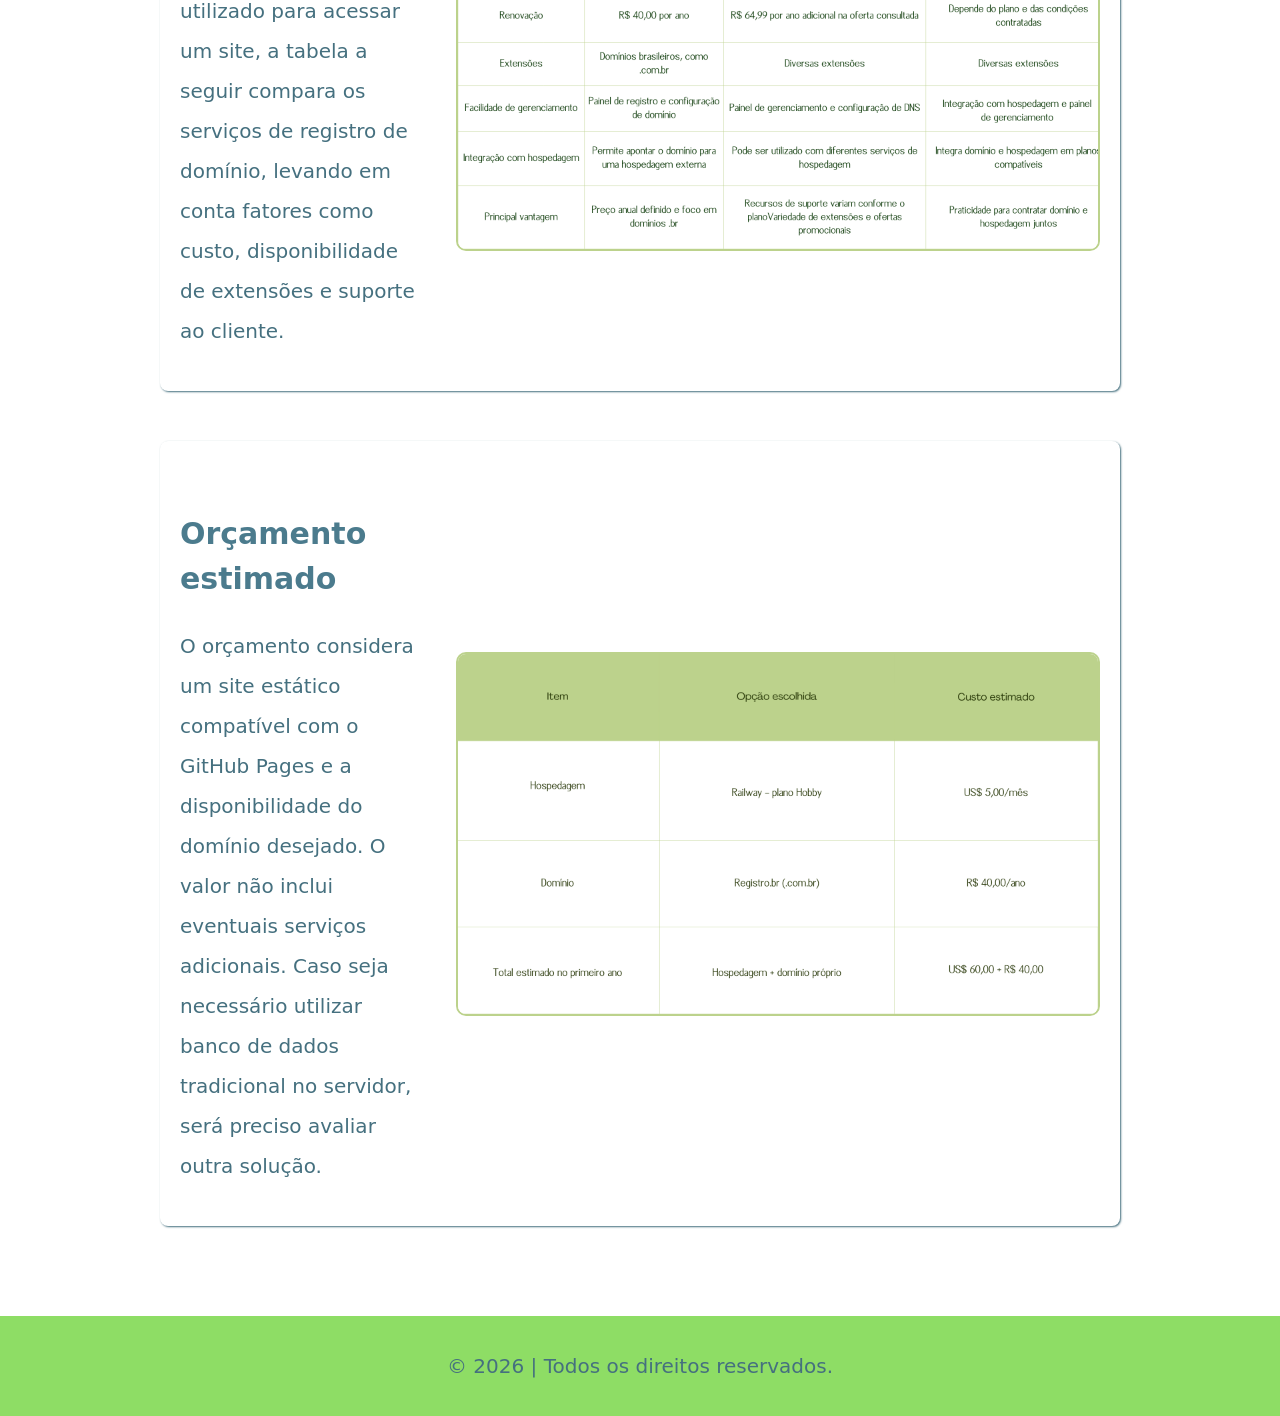
<file: orcamento.html>
<!DOCTYPE html>
<html lang="pt-BR">
<head>
    <meta charset="UTF-8">
    <meta name="viewport" content="width=device-width, initial-scale=1.0">
    <title>Orçamento</title>
    <link rel="stylesheet" href="css/orcamento.css">
    <link rel="icon" href="img/logo.png">
</head>
<body>
    <header>
         
            <img src="img/logo.png" alt="..." class="logo">
         
         
         <img src="img/slogan.png" alt="..." class="slogan">
    </header>
    <nav class="navbar">
            <ul>
                <li><a href="index.html">Home</a></li>
                <li><a href="sobre.html">Sobre</a></li>
                <li><a href="impacto.html">Impacto</a></li>
                <li><a href="projetos.html">Projetos</a></li>
                <li><a href="noticias.html">Notícias</a></li>
                <li><a href="curiosidades.html">Curiosidades</a></li>
                <li><a href="guias.html">Guias</a></li>
                <li><a href="localizacao.html">Locais</a></li>
                <li><a href="contato.html">Saiba mais</a></li>
                <li><a href="orcamento.html" >Orçamento</a></li>
            </ul>
            <div class="indicador"></div>
        </nav>
    <main>
        <h1>Orçamento</h1>
        <article>
            <div>
                <h2>Comparação das hospedagens</h2>
                <p>
                    A tabela ao lado apresenta uma comparação entre os serviços de hospedagem disponíveis, considerando aspectos como preço, recursos oferecidos e suporte técnico. Essa análise visa auxiliar na escolha da melhor opção para atender às necessidades do projeto.
                </p>
            </div>
            <img src="img/orçamento01.png" alt="..." class="tabela01">
        </article>
        <article>
            <div>
                <h2>Comparação dos serviços de domínio</h2>
                <p>
                    O domínio é o endereço utilizado para acessar um site, a tabela a seguir compara os serviços de registro de domínio, levando em conta fatores como custo, disponibilidade de extensões e suporte ao cliente.
                </p>
            </div>
            <img src="img/orçamento02.png" alt="..." class="tabela02">
        </article>
        <article>
            <div>
                <h2><h2>Orçamento estimado</h2></h2>
                <p>
                    O orçamento considera um site estático compatível com o GitHub Pages e a disponibilidade do domínio desejado. O valor não inclui eventuais serviços adicionais. Caso seja necessário utilizar banco de dados tradicional no servidor, será preciso avaliar outra solução.
                </p>
            </div>
            <img src="img/Orçamento03.png" alt="..." class="tabela03">
        </article>
    </main>
    <footer>
        <p>
            © 2026 | Todos os direitos reservados.
        </p>
    </footer>
    <script src="JS/navbar.js"></script>
</body>
</html>
</file>
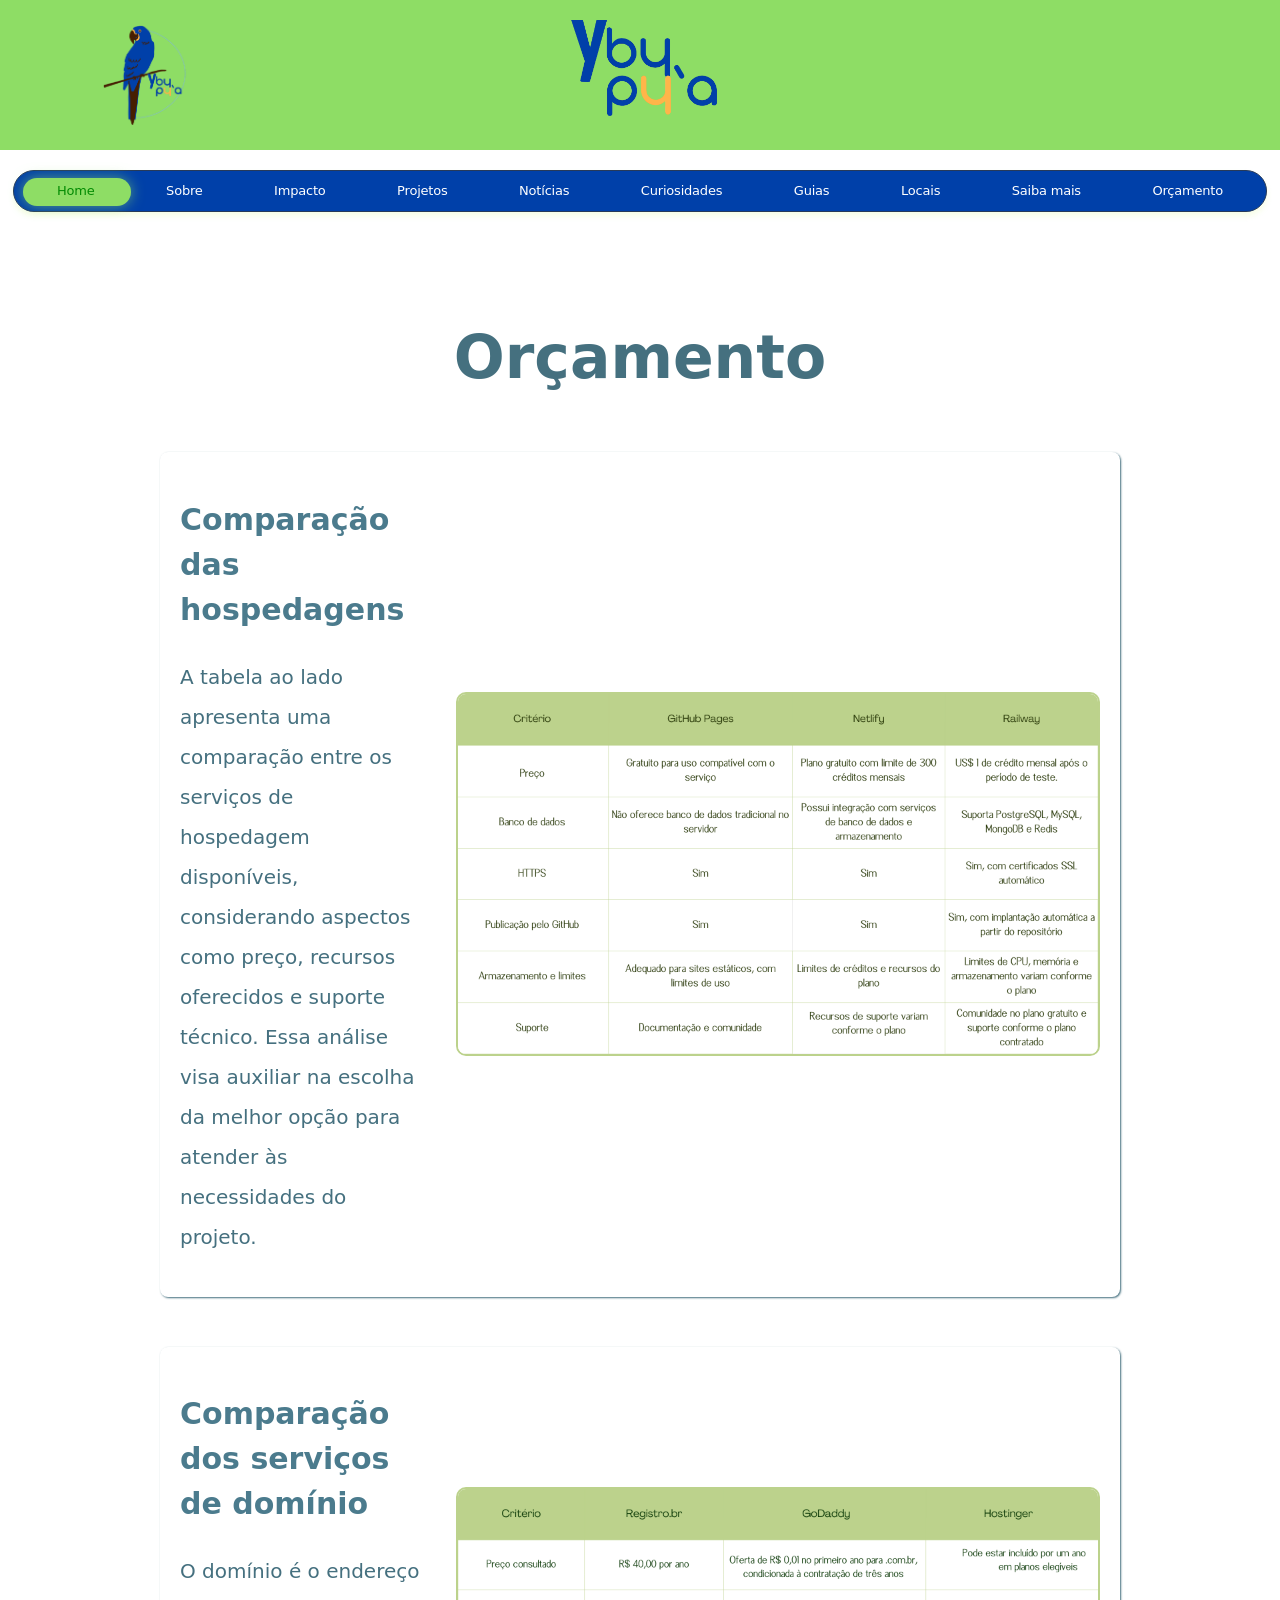
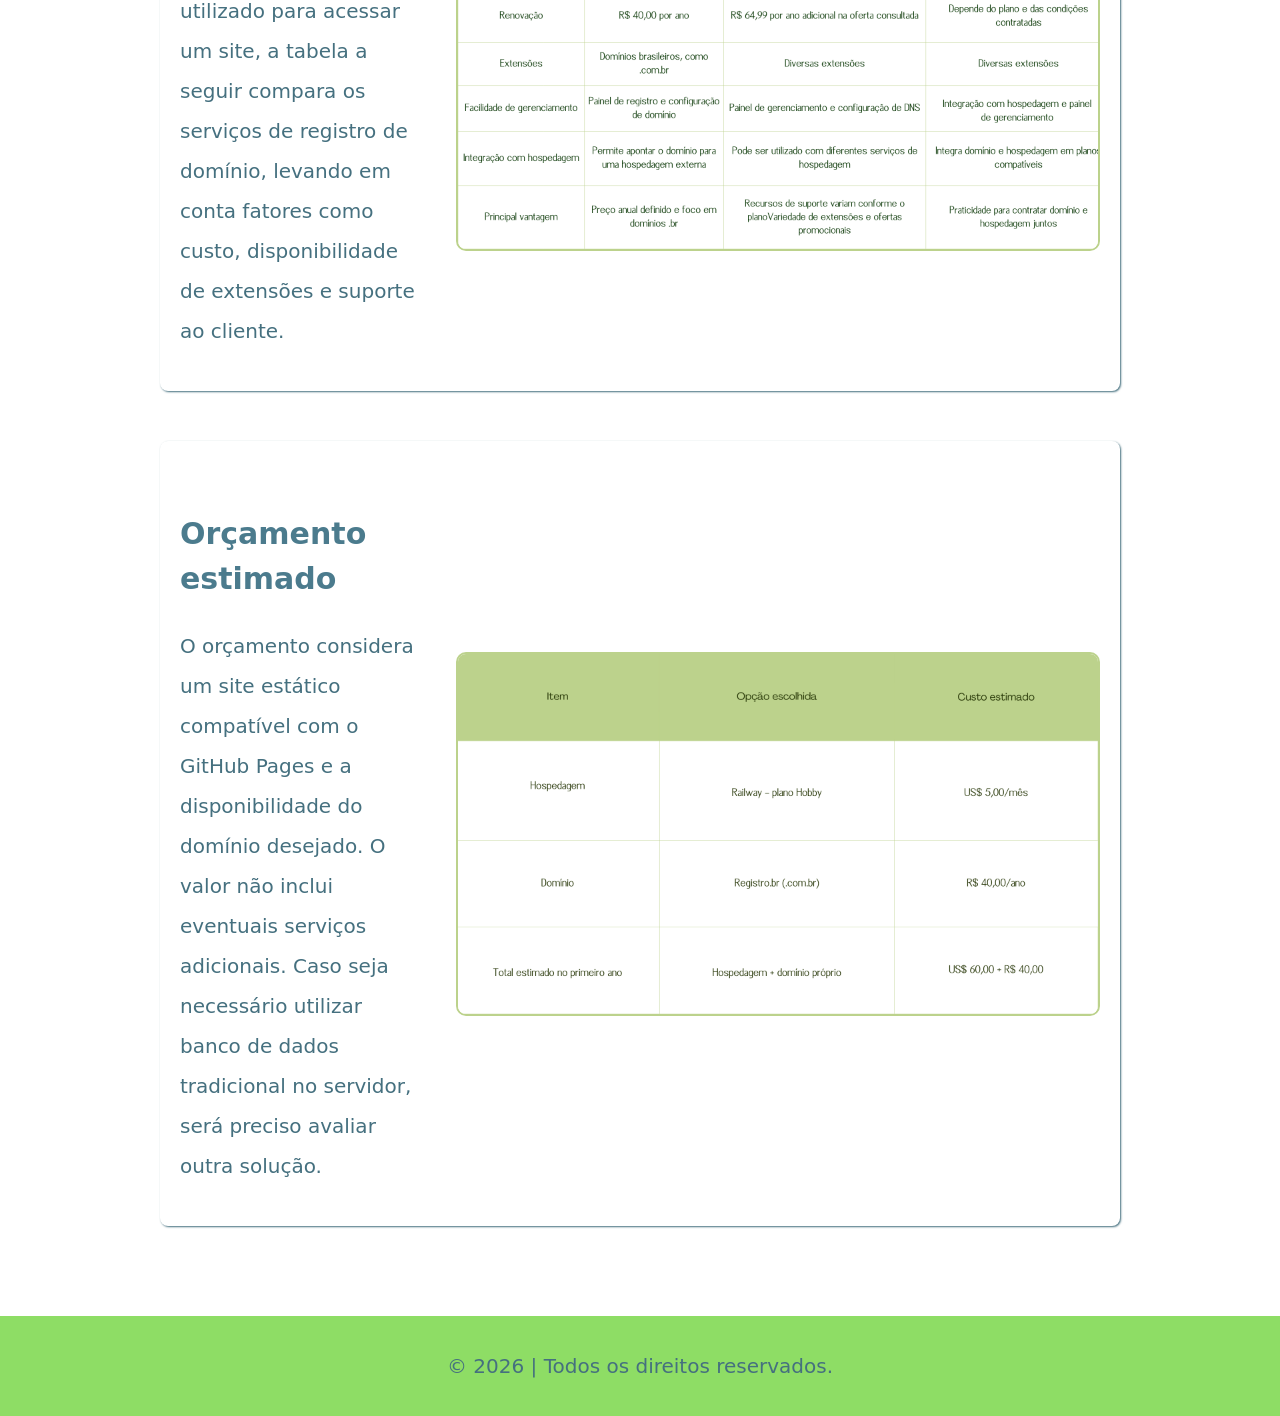
<file: orçamento.html>
<!DOCTYPE html>
<html lang="pt-BR">
<head>
    <meta charset="UTF-8">
    <meta name="viewport" content="width=device-width, initial-scale=1.0">
    <title>Orçamento</title>
    <link rel="stylesheet" href="css/orcamento.css">
    <link rel="icon" href="img/logo.png">
</head>
<body>
    <header>
         
            <img src="img/logo.png" alt="..." class="logo">
         
         
         <img src="img/slogan.png" alt="..." class="slogan">
    </header>
    <nav class="navbar">
            <ul>
                <li><a href="index.html">Home</a></li>
                <li><a href="sobre.html">Sobre</a></li>
                <li><a href="impacto.html">Impacto</a></li>
                <li><a href="projetos.html">Projetos</a></li>
                <li><a href="noticias.html">Notícias</a></li>
                <li><a href="curiosidades.html">Curiosidades</a></li>
                <li><a href="guias.html">Guias</a></li>
                <li><a href="localizacao.html">Locais</a></li>
                <li><a href="contato.html">Saiba mais</a></li>
                <li><a href="orçamento.html" >Orçamento</a></li>
            </ul>
            <div class="indicador"></div>
        </nav>
    <main>
        <h1>Orçamento</h1>
        <article>
            <div>
                <h2>Comparação das hospedagens</h2>
                <p>
                    A tabela ao lado apresenta uma comparação entre os serviços de hospedagem disponíveis, considerando aspectos como preço, recursos oferecidos e suporte técnico. Essa análise visa auxiliar na escolha da melhor opção para atender às necessidades do projeto.
                </p>
            </div>
            <img src="img/orçamento01.png" alt="..." class="tabela01">
        </article>
        <article>
            <div>
                <h2>Comparação dos serviços de domínio</h2>
                <p>
                    O domínio é o endereço utilizado para acessar um site, a tabela a seguir compara os serviços de registro de domínio, levando em conta fatores como custo, disponibilidade de extensões e suporte ao cliente.
                </p>
            </div>
            <img src="img/orçamento02.png" alt="..." class="tabela02">
        </article>
        <article>
            <div>
                <h2><h2>Orçamento estimado</h2></h2>
                <p>
                    O orçamento considera um site estático compatível com o GitHub Pages e a disponibilidade do domínio desejado. O valor não inclui eventuais serviços adicionais. Caso seja necessário utilizar banco de dados tradicional no servidor, será preciso avaliar outra solução.
                </p>
            </div>
            <img src="img/Orçamento03.png" alt="..." class="tabela03">
        </article>
    </main>
    <footer>
        <p>
            © 2026 | Todos os direitos reservados.
        </p>
    </footer>
    <script src="JS/navbar.js"></script>
</body>
</html>
</file>
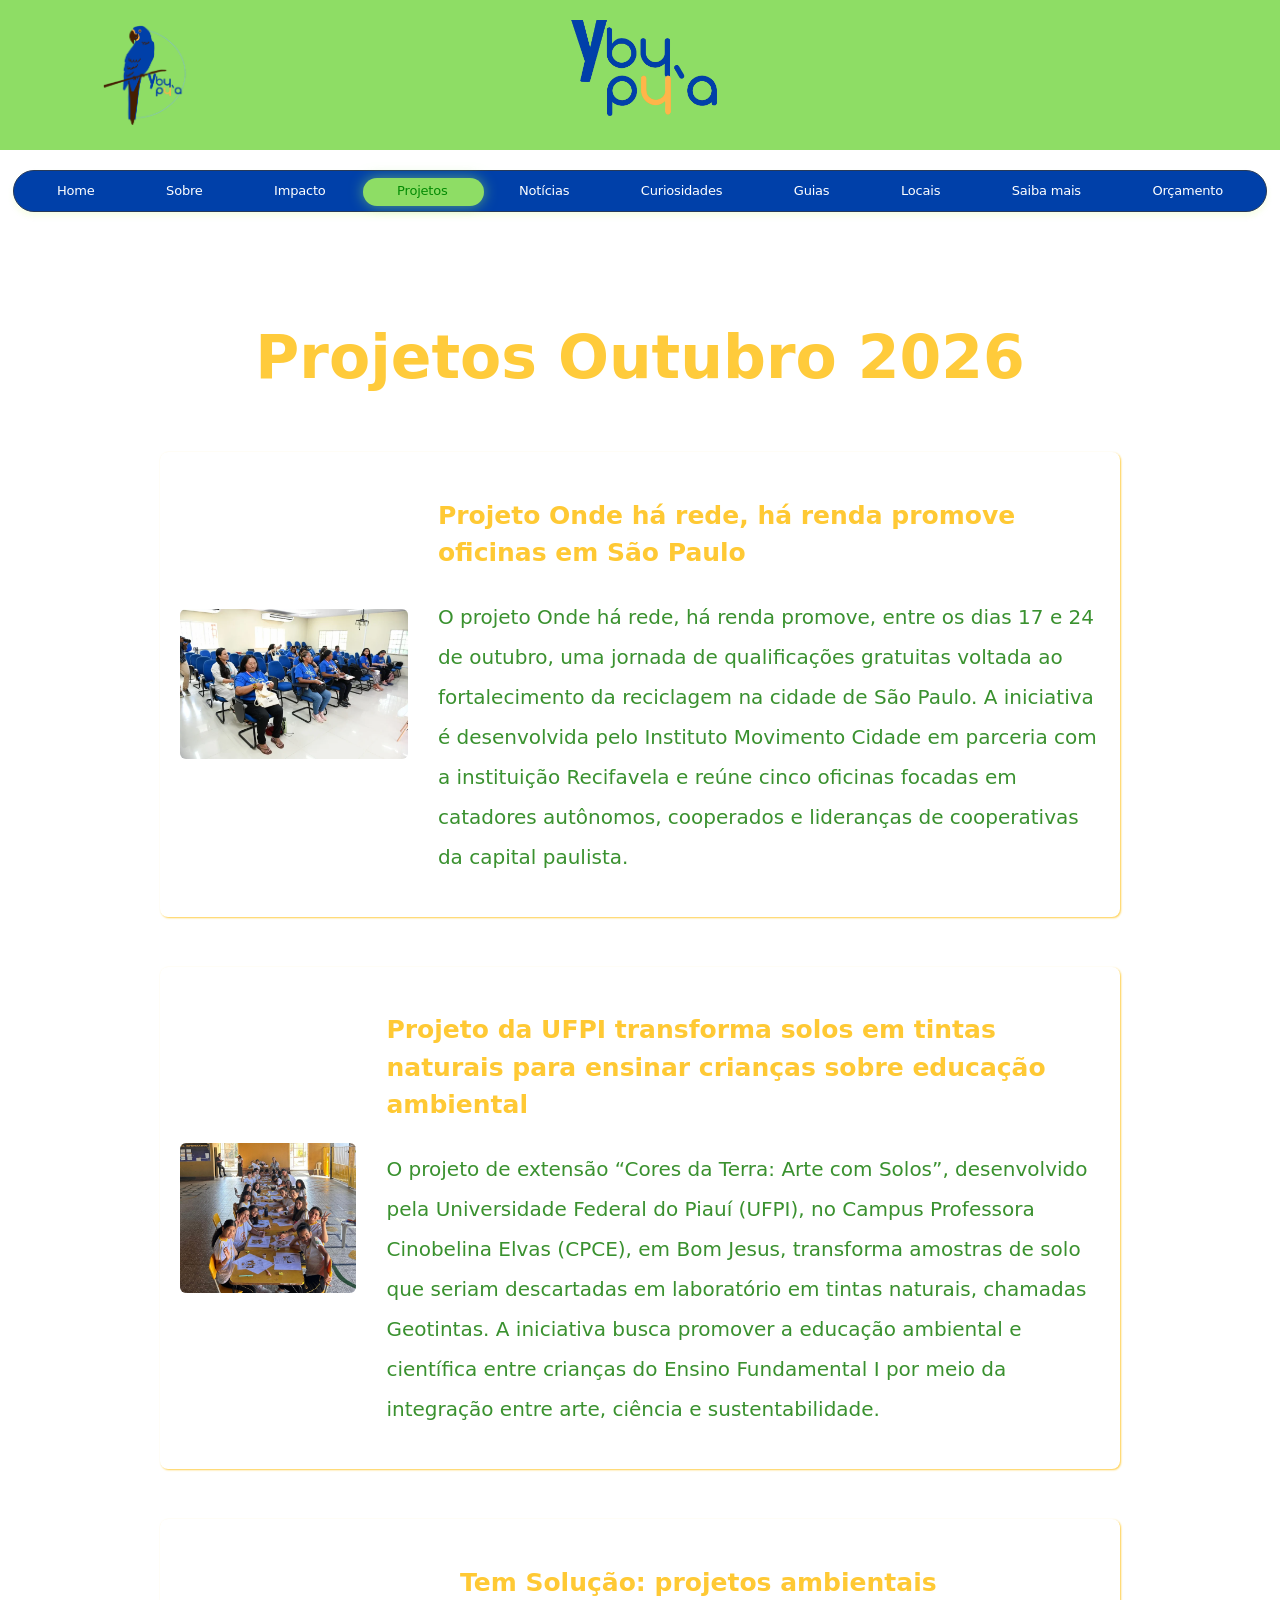
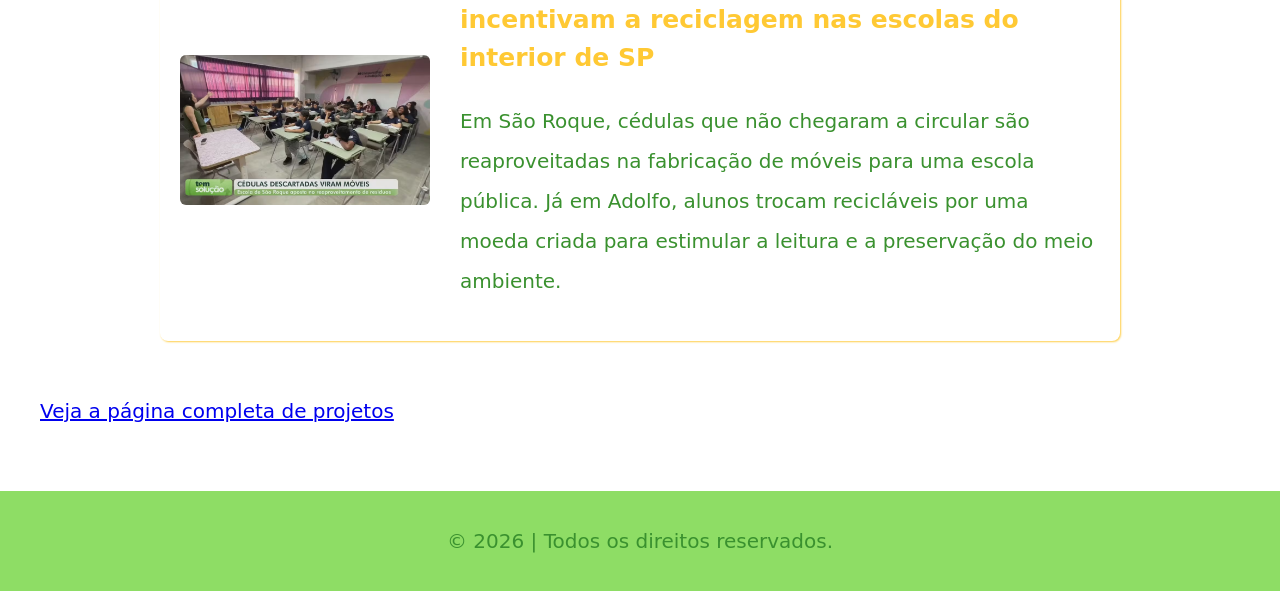
<file: projetos.html>
<!DOCTYPE html>
<html lang="pt-BR">
<head>
    <meta charset="UTF-8">
    <meta name="viewport" content="width=device-width, initial-scale=1.0">
    <title>Projetos</title>
    <link rel="stylesheet" href="css/projetos.css">
    <link rel="icon" href="img/logo.png">
</head>
<body>
    <header>
            <img src="img/logo.png" alt="..." class="logo">
         
         
         <img src="img/slogan.png" alt="..." class="slogan">
    </header>
    <nav class="navbar">
            <ul>
                <li><a href="index.html">Home</a></li>
                <li><a href="sobre.html">Sobre</a></li>
                <li><a href="impacto.html">Impacto</a></li>
                <li><a href="projetos.html" class="ativo">Projetos</a></li>
                <li><a href="noticias.html">Notícias</a></li>
                <li><a href="curiosidades.html">Curiosidades</a></li>
                <li><a href="guias.html">Guias</a></li>
                <li><a href="localizacao.html">Locais</a></li>
                <li><a href="contato.html">Saiba mais</a></li>
                <li><a href="orcamento.html">Orçamento</a></li>
            </ul>
            <div class="indicador"></div>
        </nav>
    <main>
        
        <h1>Projetos Outubro 2026</h1>
         
        <article>
            <img src="img/projetos01.png" alt="Vista aérea de uma cidade com casas, ruas e árvores.">
            <div>
                <h2><b>Projeto Onde há rede, há renda promove oficinas em São Paulo</b></h2>
                <p>
                    O projeto Onde há rede, há renda promove, entre os dias 17 e 24 de outubro, 
                    uma jornada de qualificações gratuitas voltada ao fortalecimento da reciclagem na cidade de São Paulo. 
                    A iniciativa é desenvolvida pelo Instituto Movimento Cidade em parceria com a instituição Recifavela e reúne cinco oficinas focadas em catadores autônomos, 
                    cooperados e lideranças de cooperativas da capital paulista.
                </p>
                
            </div>
        </article>
        <article>
            <img src="img/projetos02.jpeg" alt="">
            <div>
                <h2><b>Projeto da UFPI transforma solos em tintas naturais para ensinar crianças sobre educação ambiental</b></h2>
                <p>
                    O projeto de extensão “Cores da Terra: Arte com Solos”, 
                    desenvolvido pela Universidade Federal do Piauí (UFPI), 
                    no Campus Professora Cinobelina Elvas (CPCE), em Bom Jesus, 
                    transforma amostras de solo que seriam descartadas em laboratório em tintas naturais, 
                    chamadas Geotintas. A iniciativa busca promover a educação ambiental e científica entre crianças do Ensino Fundamental I por meio da integração entre arte, 
                    ciência e sustentabilidade.
                </p>
            </div>
        </article>
        <article>
            <img src="img/projetos03.png" alt="">
            <div>
                <h2><b>Tem Solução: projetos ambientais incentivam a reciclagem nas escolas do interior de SP</b></h2>
                <p>
                    Em São Roque, cédulas que não chegaram a circular são reaproveitadas na fabricação de móveis para uma escola pública. Já em Adolfo, alunos trocam recicláveis por uma moeda criada para estimular a leitura e a preservação do meio ambiente.
                </p>
            </div>
        </article>
       <p>
            <a href="https://www.google.com/search?q=projetos+de+reciclagem&sca_esv=d56ac8f1b03a4dc8&rlz=1C1ONGR_pt-PTBR1084BR1084&tbm=nws&sxsrf=APpeQnsMFiKBDI9ewihu5snfI8sCWbG4rw:1792354413648&ei=bSjVaqKRJ-SB5OUPhoqr4AI&start=10&sa=N&ved=2ahUKEwji-4vBsMSXAxXkALkGHQbFCiwQ8NMDegQIHRAW&biw=1920&bih=953&dpr=1" target="_blank">Veja a página completa de projetos</a>
        </p>
    </main>
    <footer>
        <p>
            © 2026 | Todos os direitos reservados.
        </p>
    </footer>
    <script src="JS/navbar.js"></script>
</body>
</html>
</file>
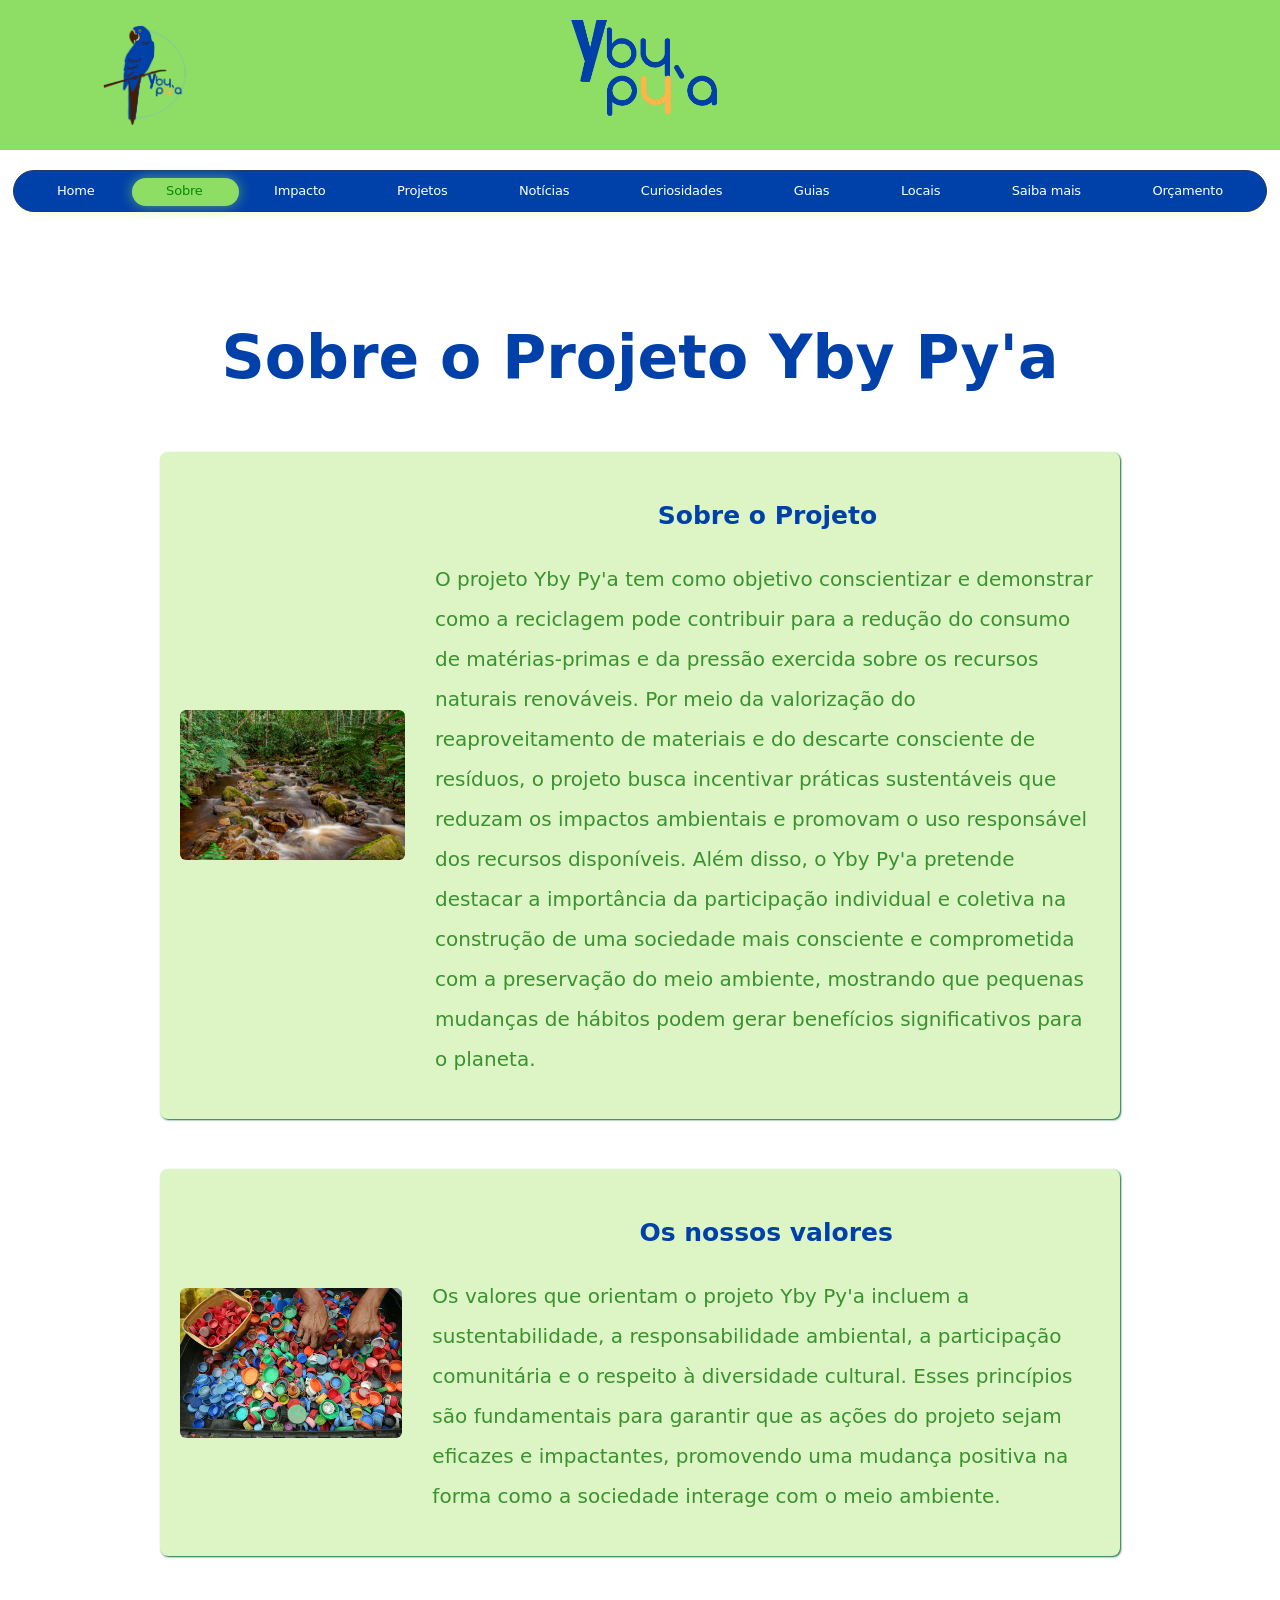
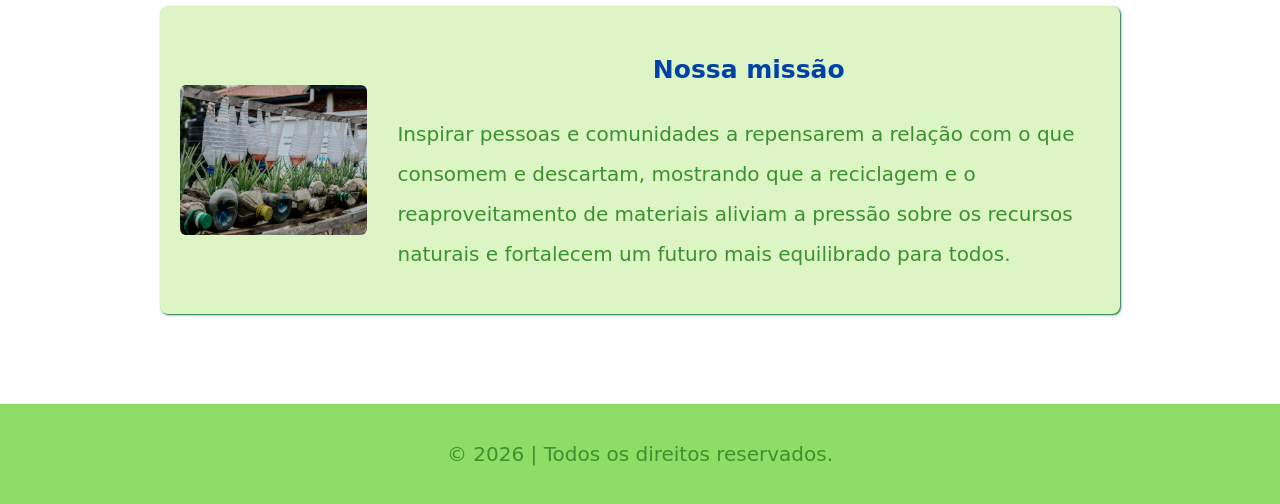
<file: sobre.html>
<!DOCTYPE html>
<html lang="pt-BR">
<head>
    <meta charset="UTF-8">
    <meta name="viewport" content="width=device-width, initial-scale=1.0">
    <title>Sobre</title>
    <link rel="stylesheet" href="css/sobre.css">
    <link rel="icon" href="img/logo.png">
</head>
<body>
    <header>
         
            <img src="img/logo.png" alt="..." class="logo">
         
         
         <img src="img/slogan.png" alt="..." class="slogan">
    </header>
    <nav class="navbar">
            <ul>
                <li><a href="index.html">Home</a></li>
                <li><a href="sobre.html" class="ativo" >Sobre</a></li>
                <li><a href="impacto.html">Impacto</a></li>
                <li><a href="projetos.html">Projetos</a></li>
                <li><a href="noticias.html" >Notícias</a></li>
                <li><a href="curiosidades.html">Curiosidades</a></li>
                <li><a href="guias.html">Guias</a></li>
                <li><a href="localizacao.html">Locais</a></li>
                <li><a href="contato.html">Saiba mais</a></li>
                <li><a href="orcamento.html">Orçamento</a></li>
            </ul>
            <div class="indicador"></div>
        </nav>
    <main>
        <h1>Sobre o Projeto Yby Py'a</h1>
        <article>
            <img src="img/sobre01.jpg" alt="Riacho de águas marrom-avermelhadas correndo entre pedras cobertas de musgo">
            <div>
                <h2><b>Sobre o Projeto</b></h2>
            <p>
                O projeto Yby Py'a tem como objetivo conscientizar e demonstrar como a reciclagem pode contribuir para a redução do consumo de matérias-primas e da pressão exercida sobre os recursos naturais renováveis. Por meio da valorização do reaproveitamento de materiais e do descarte consciente de resíduos, o projeto busca incentivar práticas sustentáveis que reduzam os impactos ambientais e promovam o uso responsável dos recursos disponíveis. Além disso, o Yby Py'a pretende destacar a importância da participação individual e coletiva na construção de uma sociedade mais consciente e comprometida com a preservação do meio ambiente, mostrando que pequenas mudanças de hábitos podem gerar benefícios significativos para o planeta. 
            </p>
            </div>
        </article>
        <article>
            <img src="img/sobre02.jpg" alt="Vista de cima de uma caixa preta cheia de tampinhas plásticas coloridas">
            <div>
                <h2><b>Os nossos valores</b></h2>
            <p>
                Os valores que orientam o projeto Yby Py'a incluem a sustentabilidade, a responsabilidade ambiental, a participação comunitária e o respeito à diversidade cultural. Esses princípios são fundamentais para garantir que as ações do projeto sejam eficazes e impactantes, promovendo uma mudança positiva na forma como a sociedade interage com o meio ambiente.
            </p>
            </div>
        </article>
        <article>
            <img src="img/sobre03.jpg" alt="Garrafas plásticas cortadas, penduradas e deitadas, usadas como vasos de cebolinha.">
            <div>
               <h2><b> Nossa missão</b></h2>
            <p>
                Inspirar pessoas e comunidades a repensarem a relação com o que consomem e descartam, mostrando que a reciclagem e o reaproveitamento de materiais aliviam a pressão sobre os recursos naturais e fortalecem um futuro mais equilibrado para todos.
            </p>
            </div>
        </article>
    </main>
    <footer>
        <p>
            © 2026 | Todos os direitos reservados.
        </p>
    </footer>
    <script src="JS/navbar.js"></script>
</body>
</html>
</file>
<file: css/index.css>
* {
    box-sizing: border-box;
}

body {
    margin: 0;
    padding: 0;
    font-family: system-ui, -apple-system, BlinkMacSystemFont, 'Segoe UI', sans-serif;
    background-color: white;
}

header {
    background-color: #8edd65;
    text-align: center;
    padding: 20px;
    display: grid;
    grid-template-columns: 1fr 1fr 1fr;
    align-items: center;
}

.logo {
    width: 250px;
    max-width: 100%;
    height: 100px;
    object-fit: contain;
    border-radius: 6px;
    grid-column: 1;
    justify-self: start;
}

.slogan {
    width: 250px;
    max-width: 100%;
    height: 110px;
    object-fit: cover;
    border-radius: 6px;
    grid-column: 2;
    justify-self: center;
}

main {
    padding: 40px;
}

.navbar {
    position: relative;
    width: 95%;   
    max-width: 1280px;
    margin: 20px auto;    
    padding: 8px 12px;
    background-color: #0040a9;
    border-radius: 60px;
    backdrop-filter: blur(10px);
    box-shadow: 0 4px 6px rgba(172, 248, 9, 0.1);
    border: 0.5px solid #273a59;
}

.navbar ul {
    position: relative;
    z-index: 1;               
    display: flex;
    justify-content: space-between;
    align-items: center;
    gap: 2px;
    margin: 0;
    padding: 0;
    list-style: none;
    flex-wrap: nowrap;
    width: 100%;
}

.navbar li {
    flex: 1 1 auto;
    text-align: center;
}

.navbar a {
    display: block;
    padding: 8px 10px;
    font-size: 14px;
    line-height: 1.2;
    color: #fff;
    text-decoration: none;
    font-weight: 500;
    border-radius: 30px;
    text-align: center;
    background: none;       
    transition: color 0.3s ease, transform 0.3s ease;
    white-space: nowrap;
}

.navbar a:hover,
.navbar a.ativo {
    color: #048b04;
}

.navbar a:hover {
    color: #0020af;
    transform: translateY(-2px);
}

.navbar:hover a.ativo:not(:hover) {
    color: #fff;
}

.indicador {
    position: absolute;
    z-index: 0;
    top: 0;
    left: 0;
    width: 0;
    height: 0;
    background-color: #8edd65;
    border-radius: 30px;
    box-shadow: 0 0 14px rgba(142, 221, 101, 0.6); 
    transition: left 0.4s cubic-bezier(0.68, -0.25, 0.27, 1.25),
                width 0.4s cubic-bezier(0.68, -0.25, 0.27, 1.25),
                top 0.4s ease,
                height 0.4s ease;
    pointer-events: none;
}

article {
    background-color: white;
    box-shadow: 1px 1px 2px #ffcf4a;
    padding: 20px;
    margin: 50px auto;
    width: 80%;
    display: flex;
    gap: 30px;
    align-items: center;
    border-radius: 8px;
    transition: transform 0.3s ease, box-shadow 0.3s ease;
}

article:hover {
    transform: translateY(-8px);
    box-shadow: 2px 4px 8px #ffcf4a;
}

article img {
    width: 250px;
    max-width: 100%;
    height: 150px;
    object-fit: cover;
    border-radius: 6px;
}

p {
    color: #3a912f;
    font-size: 20px;
    line-height: 2;
}

footer {
    background-color: #8edd65;
    color: white;
    align-items: center;
    justify-content: center;
    display: flex;
    min-height: 50px;
    padding: 10px;
    text-align: center;
}

b {
    color: #0040a9;
    font-size: 25px;
    line-height: 1.5;
}
h1 {
    color: #0040a9;
    font-size: 60px;
    line-height: 1.5;
    display: flex;
    justify-content: center;
}
h2 {
    color: #ffcf49;
    font-size: 30px;
    line-height: 1.5;
    display: flex;
    justify-content: center;
}

@media (min-width: 1300px) {
    .navbar a {
        padding: 8px 12px;
        font-size: 15px;
    }
}

@media (min-width: 992px) and (max-width: 1299px) {
    .navbar {
        width: 98%;
        max-width: 1280px;
        padding: 6px 8px;
    }

    .navbar ul {
        gap: 1px;
        flex-wrap: nowrap;
    }

    .navbar a {
        padding: 6px 6px;
        font-size: 13px;
        letter-spacing: -0.2px;
    }
}

@media (max-width: 991px) {
    header {
        grid-template-columns: 1fr 1fr;
        gap: 10px;
    }

    .logo {
        grid-column: 1;
        justify-self: center;
    }

    .slogan {
        grid-column: 2;
    }

    main {
        padding: 20px;
    }

    .navbar {
        width: 98%;
        border-radius: 30px;
        padding: 8px 6px;
    }

    .navbar ul {
        flex-wrap: wrap;
        gap: 4px;
        justify-content: center;
    }

    .navbar a {
        padding: 6px 10px;
        font-size: 12.5px;
    }

    .indicador {
        display: none;
    }

    article {
        width: 100%;
        margin: 25px auto;
        gap: 20px;
    }

    article img {
        width: 35%;
    }
}

@media (max-width: 480px) {
    header {
        grid-template-columns: 1fr;
    }

    .logo,
    .slogan {
        grid-column: 1;
        justify-self: center;
    }

    article {
        flex-direction: column;
        align-items: stretch;
        padding: 15px;
    }

    article img {
        width: 100%;
        height: auto;
        max-height: 220px;
    }

    p {
        font-size: 17px;
        line-height: 1.7;
    }

    b {
        font-size: 21px;
    }
}
</file>
<file: css/guias.css>
* {
    box-sizing: border-box;
}

body {
    margin: 0;
    padding: 0;
    font-family: system-ui, -apple-system, BlinkMacSystemFont, 'Segoe UI', sans-serif;
    background-color: white;
}

header {
    background-color: #8edd65;
    text-align: center;
    padding: 20px;
    display: grid;
    grid-template-columns: 1fr 1fr 1fr;
    align-items: center;
}

.logo {
    width: 250px;
    max-width: 100%;
    height: 100px;
    object-fit: contain;
    border-radius: 6px;
    grid-column: 1;
    justify-self: start;
}

.slogan {
    width: 250px;
    max-width: 100%;
    height: 110px;
    object-fit: cover;
    border-radius: 6px;
    grid-column: 2;
    justify-self: center;
}

main {
    padding: 40px;
}

.navbar {
    position: relative;
    width: 95%;   
    max-width: 1280px;
    margin: 20px auto;    
    padding: 8px 12px;
    background-color: #0040a9;
    border-radius: 60px;
    backdrop-filter: blur(10px);
    box-shadow: 0 4px 6px rgba(172, 248, 9, 0.1);
    border: 0.5px solid #273a59;
}

.navbar ul {
    position: relative;
    z-index: 1;               
    display: flex;
    justify-content: space-between;
    align-items: center;
    gap: 2px;
    margin: 0;
    padding: 0;
    list-style: none;
    flex-wrap: nowrap;
    width: 100%;
}

.navbar li {
    flex: 1 1 auto;
    text-align: center;
}

.navbar a {
    display: block;
    padding: 8px 10px;
    font-size: 14px;
    line-height: 1.2;
    color: #fff;
    text-decoration: none;
    font-weight: 500;
    border-radius: 30px;
    text-align: center;
    background: none;       
    transition: color 0.3s ease, transform 0.3s ease;
    white-space: nowrap;
}

.navbar a:hover,
.navbar a.ativo {
    color: #048b04;
}

.navbar a:hover {
    color: #0020af;
    transform: translateY(-2px);
}

.navbar:hover a.ativo:not(:hover) {
    color: #fff;
}

.indicador {
    position: absolute;
    z-index: 0;
    top: 0;
    left: 0;
    width: 0;
    height: 0;
    background-color: #8edd65;
    border-radius: 30px;
    box-shadow: 0 0 14px rgba(142, 221, 101, 0.6); 
    transition: left 0.4s cubic-bezier(0.68, -0.25, 0.27, 1.25),
                width 0.4s cubic-bezier(0.68, -0.25, 0.27, 1.25),
                top 0.4s ease,
                height 0.4s ease;
    pointer-events: none;
}

article {
    background-color: white;
    box-shadow: 1px 1px 2px #8dbdf0;
    padding: 20px;
    margin: 50px auto;
    width: 80%;
    display: flex;
    gap: 30px;
    align-items: center;
    border-radius: 8px;
    transition: transform 0.3s ease, box-shadow 0.3s ease;
}

article:hover {
    transform: translateY(-8px);
    box-shadow: 2px 4px 8px #8dbdf0;
}

article img {
    width: 250px;
    max-width: 100%;
    height: 150px;
    object-fit: cover;
    border-radius: 6px;
}

p {
    color: #1d548f;
    font-size: 20px;
    line-height: 2;
}

footer {
    background-color: #8edd65;
    color: white;
    align-items: center;
    justify-content: center;
    display: flex;
    min-height: 50px;
    padding: 10px;
    text-align: center;
}

b {
    color: #8dbdf0;
    font-size: 25px;
    line-height: 1.5;
}
h1 {
    color: #8dbdf0;
    font-size: 60px;
    line-height: 1.5;
    display: flex;
    justify-content: center;
}
h2 {
    color: #8dbdf0;
    font-size: 30px;
    line-height: 1.5;
    display: flex;
    justify-content: center;
}

@media (min-width: 1300px) {
    .navbar a {
        padding: 8px 12px;
        font-size: 15px;
    }
}

@media (min-width: 992px) and (max-width: 1299px) {
    .navbar {
        width: 98%;
        max-width: 1280px;
        padding: 6px 8px;
    }

    .navbar ul {
        gap: 1px;
        flex-wrap: nowrap;
    }

    .navbar a {
        padding: 6px 6px;
        font-size: 13px;
        letter-spacing: -0.2px;
    }
}

@media (max-width: 991px) {
    header {
        grid-template-columns: 1fr 1fr;
        gap: 10px;
    }

    .logo {
        grid-column: 1;
        justify-self: center;
    }

    .slogan {
        grid-column: 2;
    }

    main {
        padding: 20px;
    }

    .navbar {
        width: 98%;
        border-radius: 30px;
        padding: 8px 6px;
    }

    .navbar ul {
        flex-wrap: wrap;
        gap: 4px;
        justify-content: center;
    }

    .navbar a {
        padding: 6px 10px;
        font-size: 12.5px;
    }

    .indicador {
        display: none;
    }

    article {
        width: 100%;
        margin: 25px auto;
        gap: 20px;
    }

    article img {
        width: 35%;
    }
}

@media (max-width: 480px) {
    header {
        grid-template-columns: 1fr;
    }

    .logo,
    .slogan {
        grid-column: 1;
        justify-self: center;
    }

    article {
        flex-direction: column;
        align-items: stretch;
        padding: 15px;
    }

    article img {
        width: 100%;
        height: auto;
        max-height: 220px;
    }

    p {
        font-size: 17px;
        line-height: 1.7;
    }

    b {
        font-size: 21px;
    }
}

.tabela01,
.tabela02,
.tabela03 {
    width: 70%;
    max-width: 1100px;
    height: auto;
    display: block;
    margin: 0 auto;
    border-radius: 10px;
    border: 2px solid #0040a9;
}
</file>
<file: css/impacto.css>
* {
    box-sizing: border-box;
}

body {
    margin: 0;
    padding: 0;
    font-family: system-ui, -apple-system, BlinkMacSystemFont, 'Segoe UI', sans-serif;
    background-color: white;
}

header {
    background-color: #8edd65;
    text-align: center;
    padding: 20px;
    display: grid;
    grid-template-columns: 1fr 1fr 1fr;
    align-items: center;
}

.logo {
    width: 250px;
    max-width: 100%;
    height: 100px;
    object-fit: contain;
    border-radius: 6px;
    grid-column: 1;
    justify-self: start;
}

.slogan {
    width: 250px;
    max-width: 100%;
    height: 110px;
    object-fit: cover;
    border-radius: 6px;
    grid-column: 2;
    justify-self: center;
}

main {
    padding: 40px;
}

.navbar {
    position: relative;
    width: 95%;   
    max-width: 1280px;
    margin: 20px auto;    
    padding: 8px 12px;
    background-color: #0040a9;
    border-radius: 60px;
    backdrop-filter: blur(10px);
    box-shadow: 0 4px 6px rgba(172, 248, 9, 0.1);
    border: 0.5px solid #273a59;
}

.navbar ul {
    position: relative;
    z-index: 1;               
    display: flex;
    justify-content: space-between;
    align-items: center;
    gap: 2px;
    margin: 0;
    padding: 0;
    list-style: none;
    flex-wrap: nowrap;
    width: 100%;
}

.navbar li {
    flex: 1 1 auto;
    text-align: center;
}

.navbar a {
    display: block;
    padding: 8px 10px;
    font-size: 14px;
    line-height: 1.2;
    color: #fff;
    text-decoration: none;
    font-weight: 500;
    border-radius: 30px;
    text-align: center;
    background: none;       
    transition: color 0.3s ease, transform 0.3s ease;
    white-space: nowrap;
}

.navbar a:hover,
.navbar a.ativo {
    color: #048b04;
}

.navbar a:hover {
    color: #0020af;
    transform: translateY(-2px);
}

.navbar:hover a.ativo:not(:hover) {
    color: #fff;
}

.indicador {
    position: absolute;
    z-index: 0;
    top: 0;
    left: 0;
    width: 0;
    height: 0;
    background-color: #8edd65;
    border-radius: 30px;
    box-shadow: 0 0 14px rgba(142, 221, 101, 0.6); 
    transition: left 0.4s cubic-bezier(0.68, -0.25, 0.27, 1.25),
                width 0.4s cubic-bezier(0.68, -0.25, 0.27, 1.25),
                top 0.4s ease,
                height 0.4s ease;
    pointer-events: none;
}

article {
    background-color: white;
    box-shadow: 1px 1px 2px #ade496;
    padding: 20px;
    margin: 50px auto;
    width: 80%;
    display: flex;
    gap: 30px;
    align-items: center;
    border-radius: 8px;
    transition: transform 0.3s ease, box-shadow 0.3s ease;
}

article:hover {
    transform: translateY(-8px);
    box-shadow: 2px 4px 8px #ade496;
}

article img {
    width: 250px;
    max-width: 100%;
    height: 150px;
    object-fit: cover;
    border-radius: 6px;
}

p {
    color: #3a912f;
    font-size: 20px;
    line-height: 2;
}

footer {
    background-color: #8edd65;
    color: white;
    align-items: center;
    justify-content: center;
    display: flex;
    min-height: 50px;
    padding: 10px;
    text-align: center;
}

b {
    color: #ade496;
    font-size: 25px;
    line-height: 1.5;
}
h1 {
    color: #ade496;
    font-size: 60px;
    line-height: 1.5;
    display: flex;
    justify-content: center;
}
h2 {
    color: #ade496;
    font-size: 30px;
    line-height: 1.5;
    display: flex;
    justify-content: center;
}

@media (min-width: 1300px) {
    .navbar a {
        padding: 8px 12px;
        font-size: 15px;
    }
}

@media (min-width: 992px) and (max-width: 1299px) {
    .navbar {
        width: 98%;
        max-width: 1280px;
        padding: 6px 8px;
    }

    .navbar ul {
        gap: 1px;
        flex-wrap: nowrap;
    }

    .navbar a {
        padding: 6px 6px;
        font-size: 13px;
        letter-spacing: -0.2px;
    }
}

@media (max-width: 991px) {
    header {
        grid-template-columns: 1fr 1fr;
        gap: 10px;
    }

    .logo {
        grid-column: 1;
        justify-self: center;
    }

    .slogan {
        grid-column: 2;
    }

    main {
        padding: 20px;
    }

    .navbar {
        width: 98%;
        border-radius: 30px;
        padding: 8px 6px;
    }

    .navbar ul {
        flex-wrap: wrap;
        gap: 4px;
        justify-content: center;
    }

    .navbar a {
        padding: 6px 10px;
        font-size: 12.5px;
    }

    .indicador {
        display: none;
    }

    article {
        width: 100%;
        margin: 25px auto;
        gap: 20px;
    }

    article img {
        width: 35%;
    }
}

@media (max-width: 480px) {
    header {
        grid-template-columns: 1fr;
    }

    .logo,
    .slogan {
        grid-column: 1;
        justify-self: center;
    }

    article {
        flex-direction: column;
        align-items: stretch;
        padding: 15px;
    }

    article img {
        width: 100%;
        height: auto;
        max-height: 220px;
    }

    p {
        font-size: 17px;
        line-height: 1.7;
    }

    b {
        font-size: 21px;
    }
}

.tabela01,
.tabela02,
.tabela03 {
    width: 70%;
    max-width: 1100px;
    height: auto;
    display: block;
    margin: 0 auto;
    border-radius: 10px;
    border: 2px solid #0040a9;
}
</file>
<file: css/localizacao.css>
* {
    box-sizing: border-box;
}

body {
    margin: 0;
    padding: 0;
    font-family: system-ui, -apple-system, BlinkMacSystemFont, 'Segoe UI', sans-serif;
    background-color: white;
}

header {
    background-color: #8edd65;
    text-align: center;
    padding: 20px;
    display: grid;
    grid-template-columns: 1fr 1fr 1fr;
    align-items: center;
}

.logo {
    width: 250px;
    max-width: 100%;
    height: 100px;
    object-fit: contain;
    border-radius: 6px;
    grid-column: 1;
    justify-self: start;
}

.slogan {
    width: 250px;
    max-width: 100%;
    height: 110px;
    object-fit: cover;
    border-radius: 6px;
    grid-column: 2;
    justify-self: center;
}

main {
    padding: 40px;
}

.navbar {
    position: relative;
    width: 95%;   
    max-width: 1280px;
    margin: 20px auto;    
    padding: 8px 12px;
    background-color: #0040a9;
    border-radius: 60px;
    backdrop-filter: blur(10px);
    box-shadow: 0 4px 6px rgba(172, 248, 9, 0.1);
    border: 0.5px solid #273a59;
}

.navbar ul {
    position: relative;
    z-index: 1;               
    display: flex;
    justify-content: space-between;
    align-items: center;
    gap: 2px;
    margin: 0;
    padding: 0;
    list-style: none;
    flex-wrap: nowrap;
    width: 100%;
}

.navbar li {
    flex: 1 1 auto;
    text-align: center;
}

.navbar a {
    display: block;
    padding: 8px 10px;
    font-size: 14px;
    line-height: 1.2;
    color: #fff;
    text-decoration: none;
    font-weight: 500;
    border-radius: 30px;
    text-align: center;
    background: none;       
    transition: color 0.3s ease, transform 0.3s ease;
    white-space: nowrap;
}

.navbar a:hover,
.navbar a.ativo {
    color: #048b04;
}

.navbar a:hover {
    color: #0020af;
    transform: translateY(-2px);
}

.navbar:hover a.ativo:not(:hover) {
    color: #fff;
}

.indicador {
    position: absolute;
    z-index: 0;
    top: 0;
    left: 0;
    width: 0;
    height: 0;
    background-color: #8edd65;
    border-radius: 30px;
    box-shadow: 0 0 14px rgba(142, 221, 101, 0.6); 
    transition: left 0.4s cubic-bezier(0.68, -0.25, 0.27, 1.25),
                width 0.4s cubic-bezier(0.68, -0.25, 0.27, 1.25),
                top 0.4s ease,
                height 0.4s ease;
    pointer-events: none;
}

article {
    background-color: hsl(71, 68%, 83%);
    box-shadow: 1px 1px 2px #014e20;
    padding: 20px;
    margin: 50px auto;
    width: 80%;
    display: flex;
    gap: 30px;
    align-items: center;
    border-radius: 8px;
    transition: transform 0.3s ease, box-shadow 0.3s ease;
}

article:hover {
    transform: translateY(-8px);
    box-shadow: 2px 4px 8px #014e20;
}

article img {
    width: 250px;
    max-width: 100%;
    height: 150px;
    object-fit: cover;
    border-radius: 6px;
}

p {
    color: #506402;
    text-align: justify;
    font-size: 20px;
    line-height: 2;
}

footer {
    background-color: #8edd65;
    color: white;
    align-items: center;
    justify-content: center;
    display: flex;
    min-height: 50px;
    padding: 10px;
    text-align: center;
}

b {
    color: #01342d;
    font-size: 25px;
    line-height: 1.5;
}
h1 {
    color: #01342d;
    font-size: 60px;
    line-height: 1.5;
    display: flex;
    justify-content: center;
}
h2 {
    color: #ffcf49;
    font-size: 30px;
    line-height: 1.5;
    display: flex;
    justify-content: center;
}

@media (min-width: 1300px) {
    .navbar a {
        padding: 8px 12px;
        font-size: 15px;
    }
}

@media (min-width: 992px) and (max-width: 1299px) {
    .navbar {
        width: 98%;
        max-width: 1280px;
        padding: 6px 8px;
    }

    .navbar ul {
        gap: 1px;
        flex-wrap: nowrap;
    }

    .navbar a {
        padding: 6px 6px;
        font-size: 13px;
        letter-spacing: -0.2px;
    }
}

@media (max-width: 991px) {
    header {
        grid-template-columns: 1fr 1fr;
        gap: 10px;
    }

    .logo {
        grid-column: 1;
        justify-self: center;
    }

    .slogan {
        grid-column: 2;
    }

    main {
        padding: 20px;
    }

    .navbar {
        width: 98%;
        border-radius: 30px;
        padding: 8px 6px;
    }

    .navbar ul {
        flex-wrap: wrap;
        gap: 4px;
        justify-content: center;
    }

    .navbar a {
        padding: 6px 10px;
        font-size: 12.5px;
    }

    .indicador {
        display: none;
    }

    article {
        width: 100%;
        margin: 25px auto;
        gap: 20px;
    }

    article img {
        width: 35%;
    }
}

@media (max-width: 480px) {
    header {
        grid-template-columns: 1fr;
    }

    .logo,
    .slogan {
        grid-column: 1;
        justify-self: center;
    }

    article {
        flex-direction: column;
        align-items: stretch;
        padding: 15px;
    }

    article img {
        width: 100%;
        height: auto;
        max-height: 220px;
    }

    p {
        font-size: 17px;
        line-height: 1.7;
    }

    b {
        font-size: 21px;
    }
}
</file>
<file: css/noticias.css>
* {
    box-sizing: border-box;
}

body {
    margin: 0;
    padding: 0;
    font-family: system-ui, -apple-system, BlinkMacSystemFont, 'Segoe UI', sans-serif;
    background-color: white;
}

header {
    background-color: #8edd65;
    text-align: center;
    padding: 20px;
    display: grid;
    grid-template-columns: 1fr 1fr 1fr;
    align-items: center;
}

.logo {
    width: 250px;
    max-width: 100%;
    height: 100px;
    object-fit: contain;
    border-radius: 6px;
    grid-column: 1;
    justify-self: start;
}

.slogan {
    width: 250px;
    max-width: 100%;
    height: 110px;
    object-fit: cover;
    border-radius: 6px;
    grid-column: 2;
    justify-self: center;
}

main {
    padding: 40px;
}

.navbar {
    position: relative;
    width: 95%;   
    max-width: 1280px;
    margin: 20px auto;    
    padding: 8px 12px;
    background-color: #0040a9;
    border-radius: 60px;
    backdrop-filter: blur(10px);
    box-shadow: 0 4px 6px rgba(172, 248, 9, 0.1);
    border: 0.5px solid #273a59;
}

.navbar ul {
    position: relative;
    z-index: 1;               
    display: flex;
    justify-content: space-between;
    align-items: center;
    gap: 2px;
    margin: 0;
    padding: 0;
    list-style: none;
    flex-wrap: nowrap;
    width: 100%;
}

.navbar li {
    flex: 1 1 auto;
    text-align: center;
}

.navbar a {
    display: block;
    padding: 8px 10px;
    font-size: 14px;
    line-height: 1.2;
    color: #fff;
    text-decoration: none;
    font-weight: 500;
    border-radius: 30px;
    text-align: center;
    background: none;       
    transition: color 0.3s ease, transform 0.3s ease;
    white-space: nowrap;
}

.navbar a:hover,
.navbar a.ativo {
    color: #048b04;
}

.navbar a:hover {
    color: #0020af;
    transform: translateY(-2px);
}

.navbar:hover a.ativo:not(:hover) {
    color: #fff;
}

.indicador {
    position: absolute;
    z-index: 0;
    top: 0;
    left: 0;
    width: 0;
    height: 0;
    background-color: #8edd65;
    border-radius: 30px;
    box-shadow: 0 0 14px rgba(142, 221, 101, 0.6); 
    transition: left 0.4s cubic-bezier(0.68, -0.25, 0.27, 1.25),
                width 0.4s cubic-bezier(0.68, -0.25, 0.27, 1.25),
                top 0.4s ease,
                height 0.4s ease;
    pointer-events: none;
}

article {
    background-color: #76ae7aa2;
    box-shadow: 1px 1px 2px #ffcf4a;
    padding: 20px;
    margin: 50px auto;
    width: 80%;
    display: flex;
    gap: 30px;
    align-items: center;
    border-radius: 8px;
    transition: transform 0.3s ease, box-shadow 0.3s ease;
}

article:hover {
    transform: translateY(-8px);
    box-shadow: 2px 4px 8px #ffcf4a;
}

article img {
    width: 250px;
    max-width: 100%;
    height: 150px;
    object-fit: cover;
    border-radius: 6px;
}

p {
    color: #0d2f02;
    text-align: justify;
    font-size: 20px;
    line-height: 2;
}

footer {
    background-color: #8edd65;
    color: white;
    align-items: center;
    justify-content: center;
    display: flex;
    min-height: 50px;
    padding: 10px;
    text-align: center;
}

b {
    color: #035a11;
    font-size: 25px;
    line-height: 1.5;
}
h1 {
    color: #035a11;
    font-size: 60px;
    line-height: 1.5;
    display: flex;
    justify-content: center;
}
h2 {
    color: #ffcf49;
    font-size: 30px;
    line-height: 1.5;
    display: flex;
    justify-content: center;
}

@media (min-width: 1300px) {
    .navbar a {
        padding: 8px 12px;
        font-size: 15px;
    }
}

@media (min-width: 992px) and (max-width: 1299px) {
    .navbar {
        width: 98%;
        max-width: 1280px;
        padding: 6px 8px;
    }

    .navbar ul {
        gap: 1px;
        flex-wrap: nowrap;
    }

    .navbar a {
        padding: 6px 6px;
        font-size: 13px;
        letter-spacing: -0.2px;
    }
}

@media (max-width: 991px) {
    header {
        grid-template-columns: 1fr 1fr;
        gap: 10px;
    }

    .logo {
        grid-column: 1;
        justify-self: center;
    }

    .slogan {
        grid-column: 2;
    }

    main {
        padding: 20px;
    }

    .navbar {
        width: 98%;
        border-radius: 30px;
        padding: 8px 6px;
    }

    .navbar ul {
        flex-wrap: wrap;
        gap: 4px;
        justify-content: center;
    }

    .navbar a {
        padding: 6px 10px;
        font-size: 12.5px;
    }

    .indicador {
        display: none;
    }

    article {
        width: 100%;
        margin: 25px auto;
        gap: 20px;
    }

    article img {
        width: 35%;
    }
}

@media (max-width: 480px) {
    header {
        grid-template-columns: 1fr;
    }

    .logo,
    .slogan {
        grid-column: 1;
        justify-self: center;
    }

    article {
        flex-direction: column;
        align-items: stretch;
        padding: 15px;
    }

    article img {
        width: 100%;
        height: auto;
        max-height: 220px;
    }

    p {
        font-size: 17px;
        line-height: 1.7;
    }

    b {
        font-size: 21px;
    }
}

article a {
    color: #068372;
    font-size: 30px;
    line-height: 1.5;
    display: flex;
    justify-content: center;
}
article a:hover {
    color: #004f59;
    transition: color 0.5s ease;
}
</file>
<file: css/orcamento.css>
* {
    box-sizing: border-box;
}

body {
    margin: 0;
    padding: 0;
    font-family: system-ui, -apple-system, BlinkMacSystemFont, 'Segoe UI', sans-serif;
    background-color: white;
}

header {
    background-color: #8edd65;
    text-align: center;
    padding: 20px;
    display: grid;
    grid-template-columns: 1fr 1fr 1fr;
    align-items: center;
}

.logo {
    width: 250px;
    max-width: 100%;
    height: 100px;
    object-fit: contain;
    border-radius: 6px;
    grid-column: 1;
    justify-self: start;
}

.slogan {
    width: 250px;
    max-width: 100%;
    height: 110px;
    object-fit: cover;
    border-radius: 6px;
    grid-column: 2;
    justify-self: center;
}

main {
    padding: 40px;
}

.navbar {
    position: relative;
    width: 95%;   
    max-width: 1280px;
    margin: 20px auto;    
    padding: 8px 12px;
    background-color: #0040a9;
    border-radius: 60px;
    backdrop-filter: blur(10px);
    box-shadow: 0 4px 6px rgba(172, 248, 9, 0.1);
    border: 0.5px solid #273a59;
}

.navbar ul {
    position: relative;
    z-index: 1;               
    display: flex;
    justify-content: space-between;
    align-items: center;
    gap: 2px;
    margin: 0;
    padding: 0;
    list-style: none;
    flex-wrap: nowrap;
    width: 100%;
}

.navbar li {
    flex: 1 1 auto;
    text-align: center;
}

.navbar a {
    display: block;
    padding: 8px 10px;
    font-size: 14px;
    line-height: 1.2;
    color: #fff;
    text-decoration: none;
    font-weight: 500;
    border-radius: 30px;
    text-align: center;
    background: none;       
    transition: color 0.3s ease, transform 0.3s ease;
    white-space: nowrap;
}

.navbar a:hover,
.navbar a.ativo {
    color: #048b04;
}

.navbar a:hover {
    color: #0020af;
    transform: translateY(-2px);
}

.navbar:hover a.ativo:not(:hover) {
    color: #fff;
}

.indicador {
    position: absolute;
    z-index: 0;
    top: 0;
    left: 0;
    width: 0;
    height: 0;
    background-color: #8edd65;
    border-radius: 30px;
    box-shadow: 0 0 14px rgba(142, 221, 101, 0.6); 
    transition: left 0.4s cubic-bezier(0.68, -0.25, 0.27, 1.25),
                width 0.4s cubic-bezier(0.68, -0.25, 0.27, 1.25),
                top 0.4s ease,
                height 0.4s ease;
    pointer-events: none;
}

article {
    background-color: white;
    box-shadow: 1px 1px 2px #45707f;
    padding: 20px;
    margin: 50px auto;
    width: 80%;
    display: flex;
    gap: 30px;
    align-items: center;
    border-radius: 8px;
    transition: transform 0.3s ease, box-shadow 0.3s ease;
}

article:hover {
    transform: translateY(-8px);
    box-shadow: 2px 4px 8px #45707f;
}

article img {
    width: 250px;
    max-width: 100%;
    height: 150px;
    object-fit: cover;
    border-radius: 6px;
}

p {
    color: #45707f;
    font-size: 20px;
    line-height: 2;
}

footer {
    background-color: #8edd65;
    color: white;
    align-items: center;
    justify-content: center;
    display: flex;
    min-height: 50px;
    padding: 10px;
    text-align: center;
}

b {
    color: #45707f;
    font-size: 25px;
    line-height: 1.5;
}
h1 {
    color: #45707f;
    font-size: 60px;
    line-height: 1.5;
    display: flex;
    justify-content: center;
}
h2 {
    color: #4b7b8d;
    font-size: 30px;
    line-height: 1.5;
    display: flex;
    justify-content: center;
}

@media (min-width: 1300px) {
    .navbar a {
        padding: 8px 12px;
        font-size: 15px;
    }
}

@media (min-width: 992px) and (max-width: 1299px) {
    .navbar {
        width: 98%;
        max-width: 1280px;
        padding: 6px 8px;
    }

    .navbar ul {
        gap: 1px;
        flex-wrap: nowrap;
    }

    .navbar a {
        padding: 6px 6px;
        font-size: 13px;
        letter-spacing: -0.2px;
    }
}

@media (max-width: 991px) {
    header {
        grid-template-columns: 1fr 1fr;
        gap: 10px;
    }

    .logo {
        grid-column: 1;
        justify-self: center;
    }

    .slogan {
        grid-column: 2;
    }

    main {
        padding: 20px;
    }

    .navbar {
        width: 98%;
        border-radius: 30px;
        padding: 8px 6px;
    }

    .navbar ul {
        flex-wrap: wrap;
        gap: 4px;
        justify-content: center;
    }

    .navbar a {
        padding: 6px 10px;
        font-size: 12.5px;
    }

    .indicador {
        display: none;
    }

    article {
        width: 100%;
        margin: 25px auto;
        gap: 20px;
    }

    article img {
        width: 35%;
    }
}

@media (max-width: 480px) {
    header {
        grid-template-columns: 1fr;
    }

    .logo,
    .slogan {
        grid-column: 1;
        justify-self: center;
    }

    article {
        flex-direction: column;
        align-items: stretch;
        padding: 15px;
    }

    article img {
        width: 100%;
        height: auto;
        max-height: 220px;
    }

    p {
        font-size: 17px;
        line-height: 1.7;
    }

    b {
        font-size: 21px;
    }
}

.tabela01,
.tabela02,
.tabela03 {
    width: 70%;
    max-width: 1100px;
    height: auto;
    display: block;
    margin: 0 auto;
    border-radius: 10px;
    border: 2px solid #bcd28c;
}
</file>
<file: css/projetos.css>
* {
    box-sizing: border-box;
}

body {
    margin: 0;
    padding: 0;
    font-family: system-ui, -apple-system, BlinkMacSystemFont, 'Segoe UI', sans-serif;
    background-color: white;
}

header {
    background-color: #8edd65;
    text-align: center;
    padding: 20px;
    display: grid;
    grid-template-columns: 1fr 1fr 1fr;
    align-items: center;
}

.logo {
    width: 250px;
    max-width: 100%;
    height: 100px;
    object-fit: contain;
    border-radius: 6px;
    grid-column: 1;
    justify-self: start;
}

.slogan {
    width: 250px;
    max-width: 100%;
    height: 110px;
    object-fit: cover;
    border-radius: 6px;
    grid-column: 2;
    justify-self: center;
}

main {
    padding: 40px;
}

.navbar {
    position: relative;
    width: 95%;   
    max-width: 1280px;
    margin: 20px auto;    
    padding: 8px 12px;
    background-color: #0040a9;
    border-radius: 60px;
    backdrop-filter: blur(10px);
    box-shadow: 0 4px 6px rgba(172, 248, 9, 0.1);
    border: 0.5px solid #273a59;
}

.navbar ul {
    position: relative;
    z-index: 1;               
    display: flex;
    justify-content: space-between;
    align-items: center;
    gap: 2px;
    margin: 0;
    padding: 0;
    list-style: none;
    flex-wrap: nowrap;
    width: 100%;
}

.navbar li {
    flex: 1 1 auto;
    text-align: center;
}

.navbar a {
    display: block;
    padding: 8px 10px;
    font-size: 14px;
    line-height: 1.2;
    color: #fff;
    text-decoration: none;
    font-weight: 500;
    border-radius: 30px;
    text-align: center;
    background: none;       
    transition: color 0.3s ease, transform 0.3s ease;
    white-space: nowrap;
}

.navbar a:hover,
.navbar a.ativo {
    color: #048b04;
}

.navbar a:hover {
    color: #0020af;
    transform: translateY(-2px);
}

.navbar:hover a.ativo:not(:hover) {
    color: #fff;
}

.indicador {
    position: absolute;
    z-index: 0;
    top: 0;
    left: 0;
    width: 0;
    height: 0;
    background-color: #8edd65;
    border-radius: 30px;
    box-shadow: 0 0 14px rgba(142, 221, 101, 0.6); 
    transition: left 0.4s cubic-bezier(0.68, -0.25, 0.27, 1.25),
                width 0.4s cubic-bezier(0.68, -0.25, 0.27, 1.25),
                top 0.4s ease,
                height 0.4s ease;
    pointer-events: none;
}

article {
    background-color: white;
    box-shadow: 1px 1px 2px #ffcf4a;
    padding: 20px;
    margin: 50px auto;
    width: 80%;
    display: flex;
    gap: 30px;
    align-items: center;
    border-radius: 8px;
    transition: transform 0.3s ease, box-shadow 0.3s ease;
}

article:hover {
    transform: translateY(-8px);
    box-shadow: 2px 4px 8px #ffcf4a;
}

article img {
    width: 250px;
    max-width: 100%;
    height: 150px;
    object-fit: cover;
    border-radius: 6px;
}

p {
    color: #3a912f;
    font-size: 20px;
    line-height: 2;
}

footer {
    background-color: #8edd65;
    color: white;
    align-items: center;
    justify-content: center;
    display: flex;
    min-height: 50px;
    padding: 10px;
    text-align: center;
}

b {
    color: #ffc934;
    font-size: 25px;
    line-height: 1.5;
}
h1 {
    color: #ffcb3b;
    font-size: 60px;
    line-height: 1.5;
    display: flex;
    justify-content: center;
}
h2 {
    color: #ffcf49;
    font-size: 30px;
    line-height: 1.5;
    display: flex;
    justify-content: center;
}

@media (min-width: 1300px) {
    .navbar a {
        padding: 8px 12px;
        font-size: 15px;
    }
}

@media (min-width: 992px) and (max-width: 1299px) {
    .navbar {
        width: 98%;
        max-width: 1280px;
        padding: 6px 8px;
    }

    .navbar ul {
        gap: 1px;
        flex-wrap: nowrap;
    }

    .navbar a {
        padding: 6px 6px;
        font-size: 13px;
        letter-spacing: -0.2px;
    }
}

@media (max-width: 991px) {
    header {
        grid-template-columns: 1fr 1fr;
        gap: 10px;
    }

    .logo {
        grid-column: 1;
        justify-self: center;
    }

    .slogan {
        grid-column: 2;
    }

    main {
        padding: 20px;
    }

    .navbar {
        width: 98%;
        border-radius: 30px;
        padding: 8px 6px;
    }

    .navbar ul {
        flex-wrap: wrap;
        gap: 4px;
        justify-content: center;
    }

    .navbar a {
        padding: 6px 10px;
        font-size: 12.5px;
    }

    .indicador {
        display: none;
    }

    article {
        width: 100%;
        margin: 25px auto;
        gap: 20px;
    }

    article img {
        width: 35%;
    }
}

@media (max-width: 480px) {
    header {
        grid-template-columns: 1fr;
    }

    .logo,
    .slogan {
        grid-column: 1;
        justify-self: center;
    }

    article {
        flex-direction: column;
        align-items: stretch;
        padding: 15px;
    }

    article img {
        width: 100%;
        height: auto;
        max-height: 220px;
    }

    p {
        font-size: 17px;
        line-height: 1.7;
    }

    b {
        font-size: 21px;
    }
}

article a {
    color: #068372;
    font-size: 30px;
    line-height: 1.5;
    display: flex;
    justify-content: center;
}
article a:hover {
    color: #004f59;
    transition: color 0.5s ease;
}
</file>
<file: css/sobre.css>
* {
    box-sizing: border-box;
}

body {
    margin: 0;
    padding: 0;
    font-family: system-ui, -apple-system, BlinkMacSystemFont, 'Segoe UI', sans-serif;
    background-color: white;
}

header {
    background-color: #8edd65;
    text-align: center;
    padding: 20px;
    display: grid;
    grid-template-columns: 1fr 1fr 1fr;
    align-items: center;
}

.logo {
    width: 250px;
    max-width: 100%;
    height: 100px;
    object-fit: contain;
    border-radius: 6px;
    grid-column: 1;
    justify-self: start;
}

.slogan {
    width: 250px;
    max-width: 100%;
    height: 110px;
    object-fit: cover;
    border-radius: 6px;
    grid-column: 2;
    justify-self: center;
}

main {
    padding: 40px;
}

.navbar {
    position: relative;
    width: 95%;   
    max-width: 1280px;
    margin: 20px auto;    
    padding: 8px 12px;
    background-color: #0040a9;
    border-radius: 60px;
    backdrop-filter: blur(10px);
    box-shadow: 0 4px 6px rgba(172, 248, 9, 0.1);
    border: 0.5px solid #273a59;
}

.navbar ul {
    position: relative;
    z-index: 1;               
    display: flex;
    justify-content: space-between;
    align-items: center;
    gap: 2px;
    margin: 0;
    padding: 0;
    list-style: none;
    flex-wrap: nowrap;
    width: 100%;
}

.navbar li {
    flex: 1 1 auto;
    text-align: center;
}

.navbar a {
    display: block;
    padding: 8px 10px;
    font-size: 14px;
    line-height: 1.2;
    color: #fff;
    text-decoration: none;
    font-weight: 500;
    border-radius: 30px;
    text-align: center;
    background: none;       
    transition: color 0.3s ease, transform 0.3s ease;
    white-space: nowrap;
}

.navbar a:hover,
.navbar a.ativo {
    color: #048b04;
}

.navbar a:hover {
    color: #0020af;
    transform: translateY(-2px);
}

.navbar:hover a.ativo:not(:hover) {
    color: #fff;
}

.indicador {
    position: absolute;
    z-index: 0;
    top: 0;
    left: 0;
    width: 0;
    height: 0;
    background-color: #8edd65;
    border-radius: 30px;
    box-shadow: 0 0 14px rgba(142, 221, 101, 0.6); 
    transition: left 0.4s cubic-bezier(0.68, -0.25, 0.27, 1.25),
                width 0.4s cubic-bezier(0.68, -0.25, 0.27, 1.25),
                top 0.4s ease,
                height 0.4s ease;
    pointer-events: none;
}

article {
    background-color: #ddf5c4;
    box-shadow: 1px 1px 2px #006e33;
    padding: 20px;
    margin: 50px auto;
    width: 80%;
    display: flex;
    gap: 30px;
    align-items: center;
    border-radius: 8px;
    transition: transform 0.3s ease, box-shadow 0.3s ease;
}

article:hover {
    transform: translateY(-8px);
    box-shadow: 2px 4px 8px #006e33;
}

article img {
    width: 250px;
    max-width: 100%;
    height: 150px;
    object-fit: cover;
    border-radius: 6px;
}

p {
    color: #3a912f;
    font-size: 20px;
    line-height: 2;
}

footer {
    background-color: #8edd65;
    color: white;
    align-items: center;
    justify-content: center;
    display: flex;
    min-height: 50px;
    padding: 10px;
    text-align: center;
}

b {
    color: #0040a9;
    font-size: 25px;
    line-height: 1.5;
}
h1 {
    color: #0040a9;
    font-size: 60px;
    line-height: 1.5;
    display: flex;
    justify-content: center;
}
h2 {
    color: #ffcf49;
    font-size: 30px;
    line-height: 1.5;
    display: flex;
    justify-content: center;
}

@media (min-width: 1300px) {
    .navbar a {
        padding: 8px 12px;
        font-size: 15px;
    }
}

@media (min-width: 992px) and (max-width: 1299px) {
    .navbar {
        width: 98%;
        max-width: 1280px;
        padding: 6px 8px;
    }

    .navbar ul {
        gap: 1px;
        flex-wrap: nowrap;
    }

    .navbar a {
        padding: 6px 6px;
        font-size: 13px;
        letter-spacing: -0.2px;
    }
}

@media (max-width: 991px) {
    header {
        grid-template-columns: 1fr 1fr;
        gap: 10px;
    }

    .logo {
        grid-column: 1;
        justify-self: center;
    }

    .slogan {
        grid-column: 2;
    }

    main {
        padding: 20px;
    }

    .navbar {
        width: 98%;
        border-radius: 30px;
        padding: 8px 6px;
    }

    .navbar ul {
        flex-wrap: wrap;
        gap: 4px;
        justify-content: center;
    }

    .navbar a {
        padding: 6px 10px;
        font-size: 12.5px;
    }

    .indicador {
        display: none;
    }

    article {
        width: 100%;
        margin: 25px auto;
        gap: 20px;
    }

    article img {
        width: 35%;
    }
}

@media (max-width: 480px) {
    header {
        grid-template-columns: 1fr;
    }

    .logo,
    .slogan {
        grid-column: 1;
        justify-self: center;
    }

    article {
        flex-direction: column;
        align-items: stretch;
        padding: 15px;
    }

    article img {
        width: 100%;
        height: auto;
        max-height: 220px;
    }

    p {
        font-size: 17px;
        line-height: 1.7;
    }

    b {
        font-size: 21px;
    }
}
</file>
